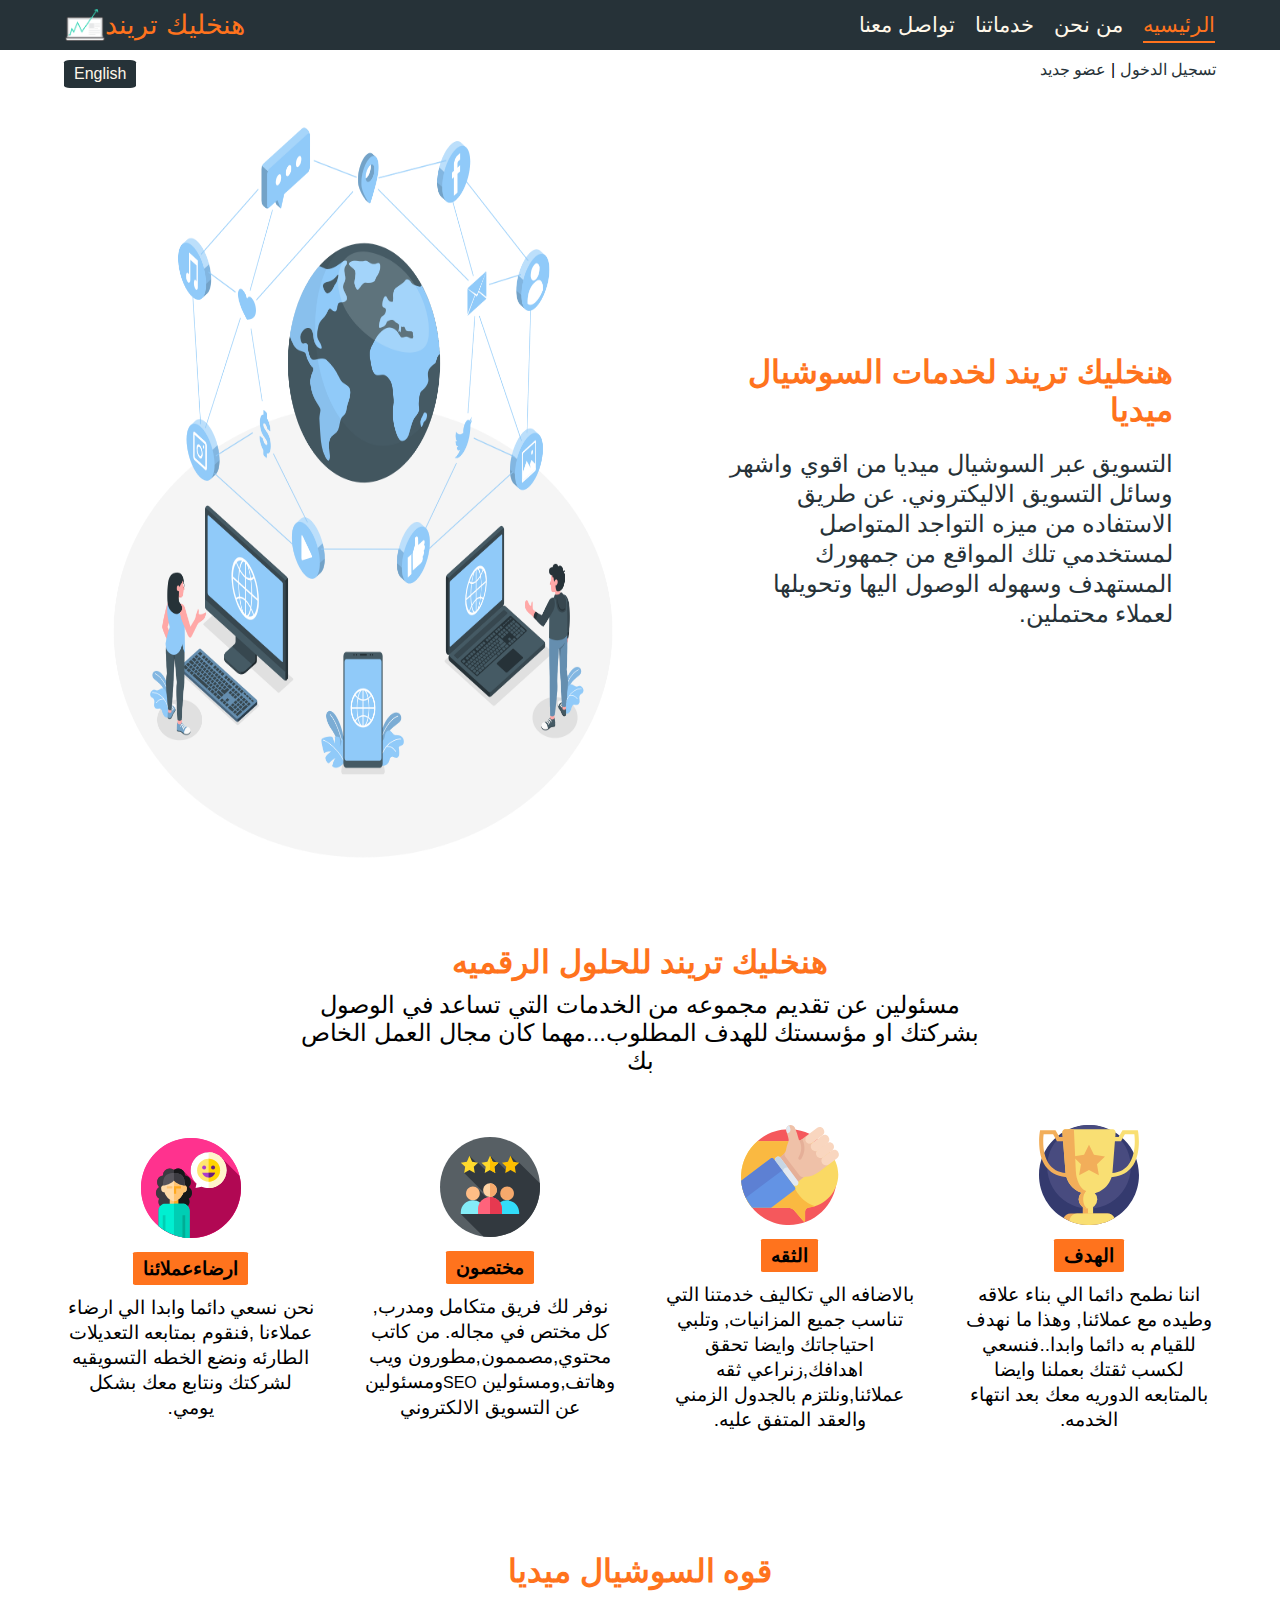
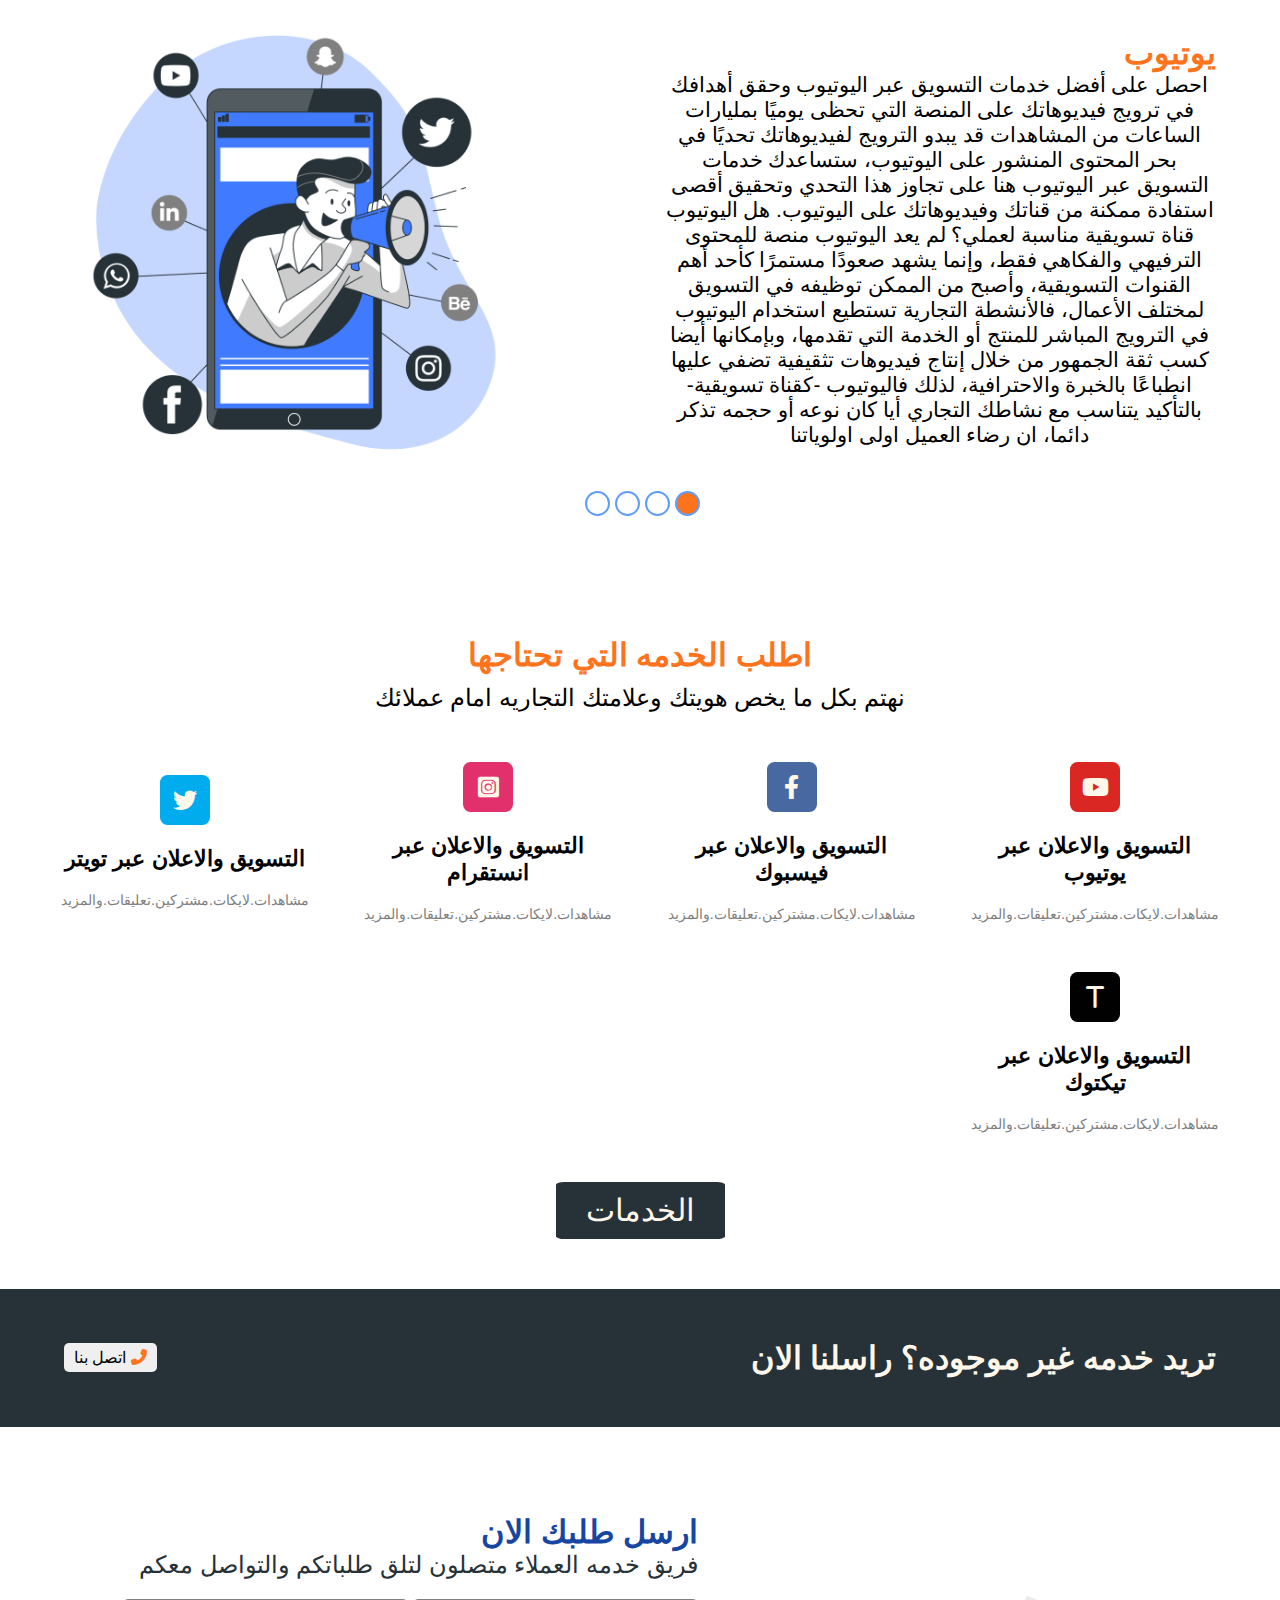
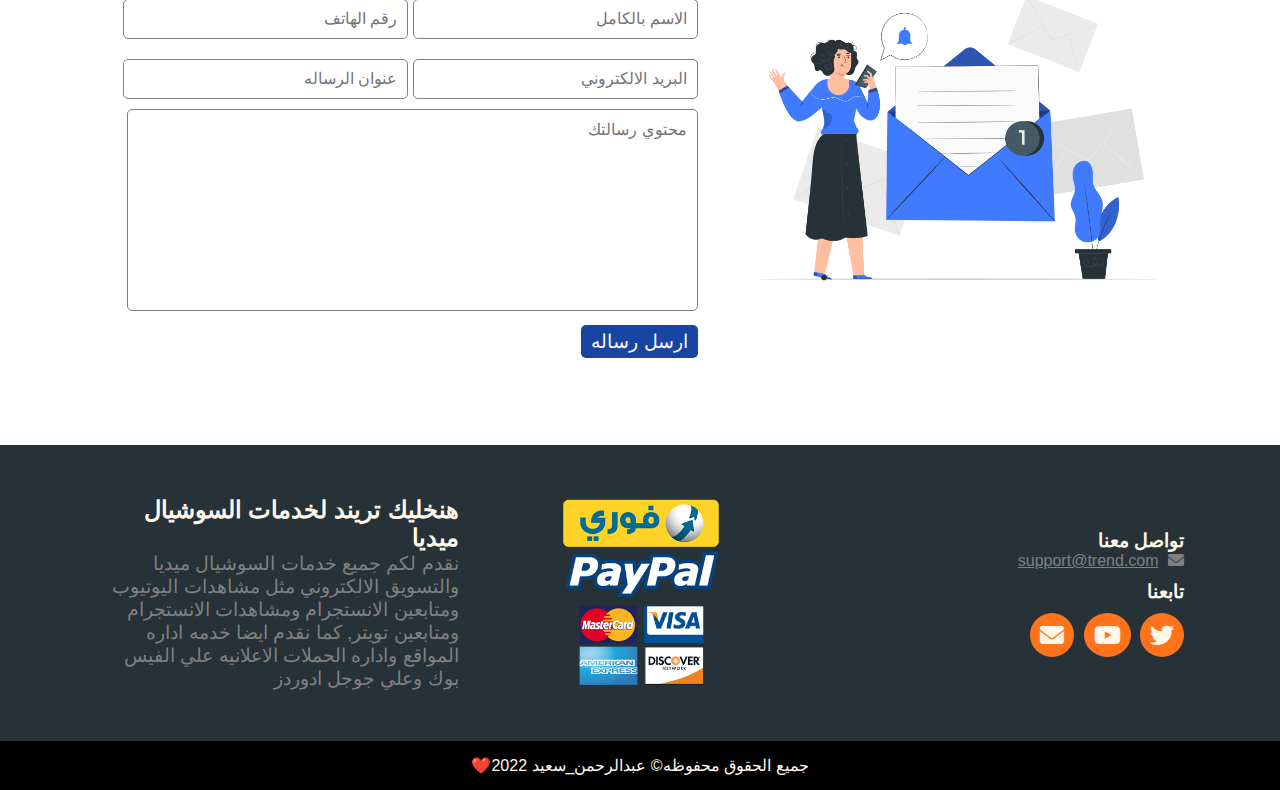
<file: index.html>
<!DOCTYPE html>
<html lang="ar">
<head>
    <meta charset="UTF-8">
    <meta http-equiv="X-UA-Compatible" content="IE=edge">
    <meta name="viewport" content="width=device-width, initial-scale=1.0">
    <meta name="description" content="Test">
    <!-- Title -->
    <title>هنخليك تريند</title>
    <!-- Fav-Icon -->
    <link rel="icon" href="img/fav icon.png">
    <!-- style sheet file -->
    <link rel="stylesheet" href="css/style.css">
    <!-- mediaqueries file-->
    <link rel="stylesheet" href="css/madia-queries.css">
    <!-- fontawesome library -->
    <link rel="stylesheet" href="css/all.min.css">
    <!-- wow-animation.css -->
    <!-- <link rel="stylesheet" href="css/animate.css"> -->
</head>
<body>
    <!-- Nav -->
    <nav>
        <div>
            <span>
                <a href="index.html">هنخليك تريند</a>
                
            <img src="img/logo2.png" alt="logo">
            </span>
        </div>
        <i class="fas fa-bars bars"></i>
        
            <ul class="ul">
                <span class="exit">X</span>
                <li><a href="index.html" class="active-one">الرئيسيه</a></li>
                <li><a href="about.html">من نحن</a></li>
                <li><a href="services.html">خدماتنا</a></li>
                <li><a href="contact.html">تواصل معنا</a></li>
            </ul>
    </nav>
    <!-- Head -->
    <div class="head container">
            <a href="index-en.html" class="lang">English</a>
            <div>
                <a href="login-register.html">تسجيل الدخول</a>
                <span>|</span>
                <a href="login-register.html">عضو جديد</a>
            </div>
    </div>
    <!-- Up To Top -->
    <span class="up">
        <i class="fas fa-angle-double-up"></i>
    </span>
    <!-- Landing -->
    <div class="landing" data-wow-duration="1.5s" data-wow-delay="0.3s">
        <div class="landing-text wow bounceInRight" data-wow-duration="1.5s" data-wow-delay="0.3s">
            <h1>هنخليك تريند لخدمات السوشيال ميديا </h1>
            <p>التسويق عبر السوشيال ميديا من اقوي واشهر وسائل التسويق الاليكتروني. عن طريق الاستفاده من ميزه التواجد المتواصل لمستخدمي تلك المواقع من جمهورك المستهدف وسهوله الوصول اليها وتحويلها لعملاء محتملين.</p>
        </div>
        <img src="img/landing.png" alt="" class="wow bounceInLeft"  data-wow-duration="2s" data-wow-delay="0.5s">
    </div>
    <!-- why us -->
    <div class="why-us container wow bounceInLeft" data-wow-duration="1.5s" data-wow-delay="0.3s">
        <div class="why-us-head">
            <h2>هنخليك تريند للحلول الرقميه</h2>
            <p>
                مسئولين عن تقديم مجموعه من الخدمات التي تساعد في الوصول بشركتك او مؤسستك للهدف المطلوب...مهما كان مجال العمل الخاص بك
            </p>
        </div>
        <div class="why-us-cards">
            <div class="card"  >
                <div class="icon-card">
                    <img src="img/mission.svg" alt="mission">
                </div>
                <div class="head-card">
                    <h3>الهدف</h3>
                </div>
                <div class="cont-card">
                    <p>اننا نطمح دائما الي بناء علاقه وطيده مع عملائنا, وهذا ما نهدف للقيام به دائما وابدا..فنسعي لكسب ثقتك بعملنا وايضا بالمتابعه الدوريه معك بعد انتهاء الخدمه.</p>
                </div>
            </div>
            <div class="card">
                <div class="icon-card">
                    <img src="img/reliable.svg" alt="reliable">
                </div>
                <div class="head-card">
                    <h3>الثقه</h3>
                </div>
                <div class="cont-card">
                    <p>
                        بالاضافه الي تكاليف خدمتنا التي تناسب جميع المزانيات, وتلبي احتياجاتك وايضا تحقق اهدافك,زنراعي ثقه عملائنا,ونلتزم بالجدول الزمني والعقد المتفق عليه.
                    </p>
                </div>
            </div>
            <div class="card">
                <div class="icon-card">
                    <img src="img/experts.svg" alt="experts">
                </div>
                <div class="head-card">
                    <h3>مختصون</h3>
                </div>
                <div class="cont-card">
                    <p>
                        نوفر لك فريق متكامل ومدرب, كل مختص في مجاله. من كاتب محتوي,مصممون,مطورون ويب وهاتف,ومسئولين <bdi>SEO</bdi>ومسئولين عن التسويق الالكتروني
                    </p>
                </div>
            </div>
            <div class="card">
                <div class="icon-card">
                    <img src="img/friend.svg" alt="friend">
                </div>
                <div class="head-card">
                    <h3>ارضاءعملائنا</h3>
                </div>
                <div class="cont-card">
                    <p>
                        نحن نسعي دائما وابدا الي ارضاء عملاءنا ,فنقوم بمتابعه التعديلات الطارئه ونضع الخطه التسويقيه لشركتك ونتابع معك بشكل يومي.
                    </p>
                </div>
            </div>
        </div>
    </div>
    <!-- pwor of media -->
    <div class="pwor-media container wow bounceInRight"  data-wow-duration="1.5s" data-wow-delay="0.3s">
        <div class="pwor-media-head">
            <h5>قوه السوشيال ميديا</h5>
        </div>
        <div class="pwor-box">
            <img src="img/pwor of socialmedia.png" alt="pwor-media">
        <div class="pwor">
            <div class="media">
                <div class="youtub">
                    <h5>يوتيوب</h5>
                    <p>
                        احصل على أفضل خدمات التسويق عبر اليوتيوب وحقق أهدافك في ترويج فيديوهاتك

على المنصة التي تحظى يوميًا بمليارات الساعات من المشاهدات قد يبدو الترويج لفيديوهاتك تحديًا في بحر المحتوى المنشور على اليوتيوب، ستساعدك خدمات التسويق عبر اليوتيوب هنا على تجاوز هذا التحدي وتحقيق أقصى استفادة ممكنة من قناتك وفيديوهاتك على اليوتيوب.


هل اليوتيوب قناة تسويقية مناسبة لعملي؟

لم يعد اليوتيوب منصة للمحتوى الترفيهي والفكاهي فقط، وإنما يشهد صعودًا مستمرًا كأحد أهم القنوات التسويقية، وأصبح من الممكن توظيفه في التسويق لمختلف الأعمال، فالأنشطة التجارية تستطيع استخدام اليوتيوب في الترويج المباشر للمنتج أو الخدمة التي تقدمها، وبإمكانها أيضا كسب ثقة الجمهور من خلال إنتاج فيديوهات تثقيفية تضفي عليها انطباعًا بالخبرة والاحترافية، لذلك فاليوتيوب -كقناة تسويقية- بالتأكيد يتناسب مع نشاطك التجاري أيا كان نوعه أو حجمه
تذكر دائما، ان رضاء العميل اولى اولوياتنا
                    </p>
                </div>
                <div class="facebook">
                    <h5>فيسبوك</h5>
                    <p>
                        خبراء التسويق عبر الفيس بوك جاهزون لتنمية أعمالك

وسط ما يقارب من 2.5 مليار مستخدم وآلاف الشركات، أنت بحاجة لما هو أكبر من مجرد إنشاء صفحة على الفيس بوك أو ترويج لمنشور كي تُسوّق لعملك، ستعثر هنا على آلاف الخدمات الاحترافية التي تحتاجها لتبرز في المنافسة داخل هذا العالم الأزرق وتضمن أعلى تفاعل من جمهورك المستهدف، وأفضل نتائج، وبتكلفة في المتناول.
ما أهمية التسويق عبر الفيس بوك؟

بالنسبة للكثيرين فإن الفيس بوك هو الإنترنت، يقضون فيه الكثير من الوقت ويتواصلون من خلاله مع أصدقائهم وعائلاتهم ويتناقشون حول المنتجات والخدمات أيضا، وهو ما يعني أن الأنشطة التجارية سواء كانت كبيرة أو صغيرة تحتل مكانة مهمة على هذه المنصة العملاقة.

تمكن أهمية التسويق عبر الفيس بوك في أنه يملأ صفحتك بالمحتوى الجذاب وتفاعلات عملائك ومراجعاتهم الإيجابية، مما يجعلك اختيارهم الأول عندما يكونون على استعداد لإجراء عملية شراء مقارنة بالمنافسين.

يساعدك الفيس بوك على الوصول إلى عملائك باستخدام التسويق بالمحتوى والإعلانات المستهدفة بدقة، ومن ناحية أخرى يتيح لعملائك الوصول لصفحتك التجارية ومراسلتك والتواصل معك ومعرفة كل ما هو جديد عنك .

و سأعرض مثال حي لهذا، من منا لم يتحمل جهد بدني شاق إلا من أجل الحصول على ميزة أو فائدة؟ ولكن من لديه الحق أن ينتقد شخص ما أراد أن يشعر بالسعادة التي لا تشوبها عواقب أليمة أو آخر .
                    </p>
                </div>
                <div class="twiter">
                    <h5>تويتر</h5>
                    <p>
                        ابن علاقات دائمة مع جمهورك باستخدام التسويق عبر تويتر

مع المنصة الاجتماعية الأكثر سهولة وسرعة في التواصل والتي يرتادها الملايين يوميا، ستجد آفاقًا تسويقية جديدة تنمى أعمالك وتزيد من شهرتك ومبيعاتك. هنا ستجد المئات من المسوقين المتمرسين على أهبة الاستعداد لتقديم خدمات التسويق عبر تويتر الاحترافية لإنجاز مهامك التسويقية في زمن قياسي، وبتكلفة في المتناول.
ما المقصود بالتسويق عبر تويتر؟
التسويق عبر تويتر هو استخدام تويتر لجذب انتباه الجمهور إليك من خلال نشر تغريدات تمزج بين المحتوى التثقيفي والترويجي، بحيث تساعدك على بناء علاقة طويلة المدى مع المستخدمين، وتوفير فرص أكثر سهولة وسرعة للتواصل مع الجمهور خاصة في الدول التي يلقى تويتر فيها رواجًا مقارنة بمنصات التواصل الاجتماعي الأخرى.
ما أهمية التسويق عبر تويتر لأصحاب الأعمال؟
فضلا عن كونه أداة للتواصل والتفاعل مع المتابعين وبناء الروابط معهم، فإن أهمية التسويق عبر تويتر بالنسبة لأصحاب الأعمال تكمن في التعرف على أنماط تفكير العملاء واهتماماتهم وتحسين السمعة والإعلان عن المنتجات الجديدة ونافذة لتقديم خدمة عملاء سريعة الاستجابة تحل مشكلاتهم.
بالإضافة إلى أن مشاركة المحتوى الرائع على تويتر ستزيد من فرص تدفق الزيارات إلى موقعك، وتحويل الزوار إلى عملاء محتملين ثم إلى عملاء حقيقيين:
            * ضمان الحصول على الخدمة او استرجاع اموالك
                    </p>
                </div>
                <div class="instgram">
                    <h5>انستقرام</h5>
                    <p>
                        اغتنم مزايا التسويق المرئي لمنتجاتك عبر انستقرام

أصبح انستقرام أداة لا يستهان بها في التسويق الإلكتروني، وبأدواته المتطورة في نشر القصص وترويج المنشورات التفاعلية مع المستخدمين مما يوفر مزايا رائعة لإثراء محتواك البصري وجذب المزيد من المهتمين بعلامتك التجارية. بمساعدة خدمات التسويق عبر الانستقرام ستضفي على حملتك التسويقية جاذبية بصرية وتحفز عملائك على التفاعل.

ما أهمية التسويق عبر الانستقرام لنشاطي التجاري؟

ينمو انستقرام باطراد ولم يعد من الممكن تجاهله كقناة تسويقية بعد الآن. لذا، سواء كان لديك علامة تجارية كبيرة أو شركة ناشئة فالانستقرام كمنصة تسويقية سيُظهر منتجاتك بشكل مرئي جذاب ويمنح حملتك الترويجية ثراءً بصريا.

أيضًا يتفاعل مستخدمو انستقرام مع المحتوى بالمشاركة واكتشاف صور المنتجات أكثر من مستخدمي المنصات الاجتماعية الأخرى، وبالتالي فإن منصة انستقرام تحقق لك اندماجًا أكثر مع عملائك وتُقوي من أواصر العلاقة معهم .
و سأعرض مثال حي لهذا، من منا لم يتحمل جهد بدني شاق إلا من أجل الحصول على ميزة أو فائدة؟ ولكن من لديه الحق أن ينتقد شخص ما أراد أن يشعر بالسعادة التي لا تشوبها عواقب أليمة أو آخر .
                    </p>
                </div>
            </div>
            
        </div>
        </div>
        <div class="btn-taps">
            <span data-taps=".youtub" class="one active-two"></span>
            <span data-taps=".facebook" class="two"></span> 
            <span data-taps=".twiter" class="three"></span>
            <span data-taps=".instgram" class="four"></span>
        </div>
    </div>
    <!-- Services -->
    <div class="services container wow bounceInLeft" data-wow-duration="1.5s" data-wow-delay="0.3s">
        <div class="services-head">
            <h5>اطلب الخدمه التي تحتاجها</h5>
            <p>نهتم بكل ما يخص هويتك وعلامتك التجاريه امام عملائك</p>
        </div>
        <div class="services-content">
            <div class="card-serv">
                <div class="icon-serv you">
                    <i class="fab fa-youtube"></i>
                </div>
                <h5>التسويق والاعلان عبر يوتيوب</h5>
                <p>مشاهدات.لايكات.مشتركين.تعليقات.والمزيد</p>
            </div>
            <div class="card-serv">
                <div class="icon-serv fac">
                    <i class="fab fa-facebook-f"></i>
                </div>
                <h5>التسويق والاعلان عبر فيسبوك</h5>
                <p>مشاهدات.لايكات.مشتركين.تعليقات.والمزيد</p>
            </div>
            <div class="card-serv">
                <div class="icon-serv ins">
                    <i class="fab fa-instagram-square"></i>
                </div>
                <h5>التسويق والاعلان عبر انستقرام</h5>
                <p>مشاهدات.لايكات.مشتركين.تعليقات.والمزيد</p>
            </div>
            <div class="card-serv">
                <div class="icon-serv twi">
                    <i class="fab fa-twitter"></i>
                </div>
                <h5>التسويق والاعلان عبر تويتر</h5>
                <p>مشاهدات.لايكات.مشتركين.تعليقات.والمزيد</p>
            </div>
            <div class="card-serv">
                <div class="icon-serv tik">
                    <i class="fa-solid fa-t"></i>
                </div>
                <h5>التسويق والاعلان عبر تيكتوك</h5>
                <p>مشاهدات.لايكات.مشتركين.تعليقات.والمزيد</p>
            </div>
        </div>
        <div class="srvices-button">
            <button class="serv-btn"><a href="services.html">الخدمات</a></button>
        </div>
    </div>
    <!-- features Section -->
    <div class="features-section wow bounceInRight" data-wow-duration="1.5s" data-wow-delay="0.3s">
        <div class="features-content container">
            <h5>تريد خدمه غير موجوده؟ راسلنا الان</h5>
            <button>
                <i class="fas fa-phone-alt"></i> اتصل بنا
            </button>
        </div>
    </div>
    <!-- Contact -->
    <div id="contact" class="contact container wow bounceInLeft" data-wow-duration="1.5s" data-wow-delay="0.3s">
        <div>
            <h5>ارسل طلبك الان</h5>
            <p>
                فريق خدمه العملاء متصلون لتلق طلباتكم والتواصل معكم
            </p>
            <form action="" method="">
            <input type="text" placeholder="الاسم بالكامل">
            <input type="number" placeholder="رقم الهاتف">
            <input type="email" placeholder="البريد الالكتروني">
            <input type="text" placeholder="عنوان الرساله">
            <textarea name="" id="" cols="30" rows="10" placeholder="محتوي رسالتك"></textarea>
            <input type="submit" value="ارسل رساله">
            </form>
        </div>
        <img src="img/contact.png" alt="contact-img">
    </div>
    <!-- Footer -->
    <footer>
        <div class="text-footer">
            <h5>هنخليك تريند لخدمات السوشيال ميديا</h5>
            <p>
                نقدم لكم جميع خدمات السوشيال ميديا والتسويق الالكتروني مثل مشاهدات اليوتيوب ومتابعين الانستجرام ومشاهدات الانستجرام ومتابعين تويتر, كما نقدم ايضا خدمه اداره المواقع واداره الحملات الاعلانيه علي الفيس بوك وعلي جوجل ادوردز
            </p>
        </div>
        <img src="img/img-footer.png" alt="img-footer">
        <div class="contact-text">
            <h5>تواصل معنا </h5>
            <i class="fas fa-envelope"></i>
            <p>support@trend.com</p>
            <h6>تابعنا</h6>
            <div class="footer-icon">
                <i class="fab fa-twitter"></i>
                <i class="fab fa-youtube"></i>
                <i class="fas fa-envelope"></i>
            </div>
        </div>
    </footer>
    <!-- End Footer -->
    <div class="end-footer">
        <p>جميع الحقوق محفوظه&copy; عبدالرحمن_سعيد 2022❤️</p>
    </div>
    <!-- script js file -->
    <script src="js/main.js"></script>
    <!-- wow.js -->
    <!-- <script src="js/wow.min.js"></script>
    <script>
        new WOW().init();
        </script> -->
</body>
</html>
</file>
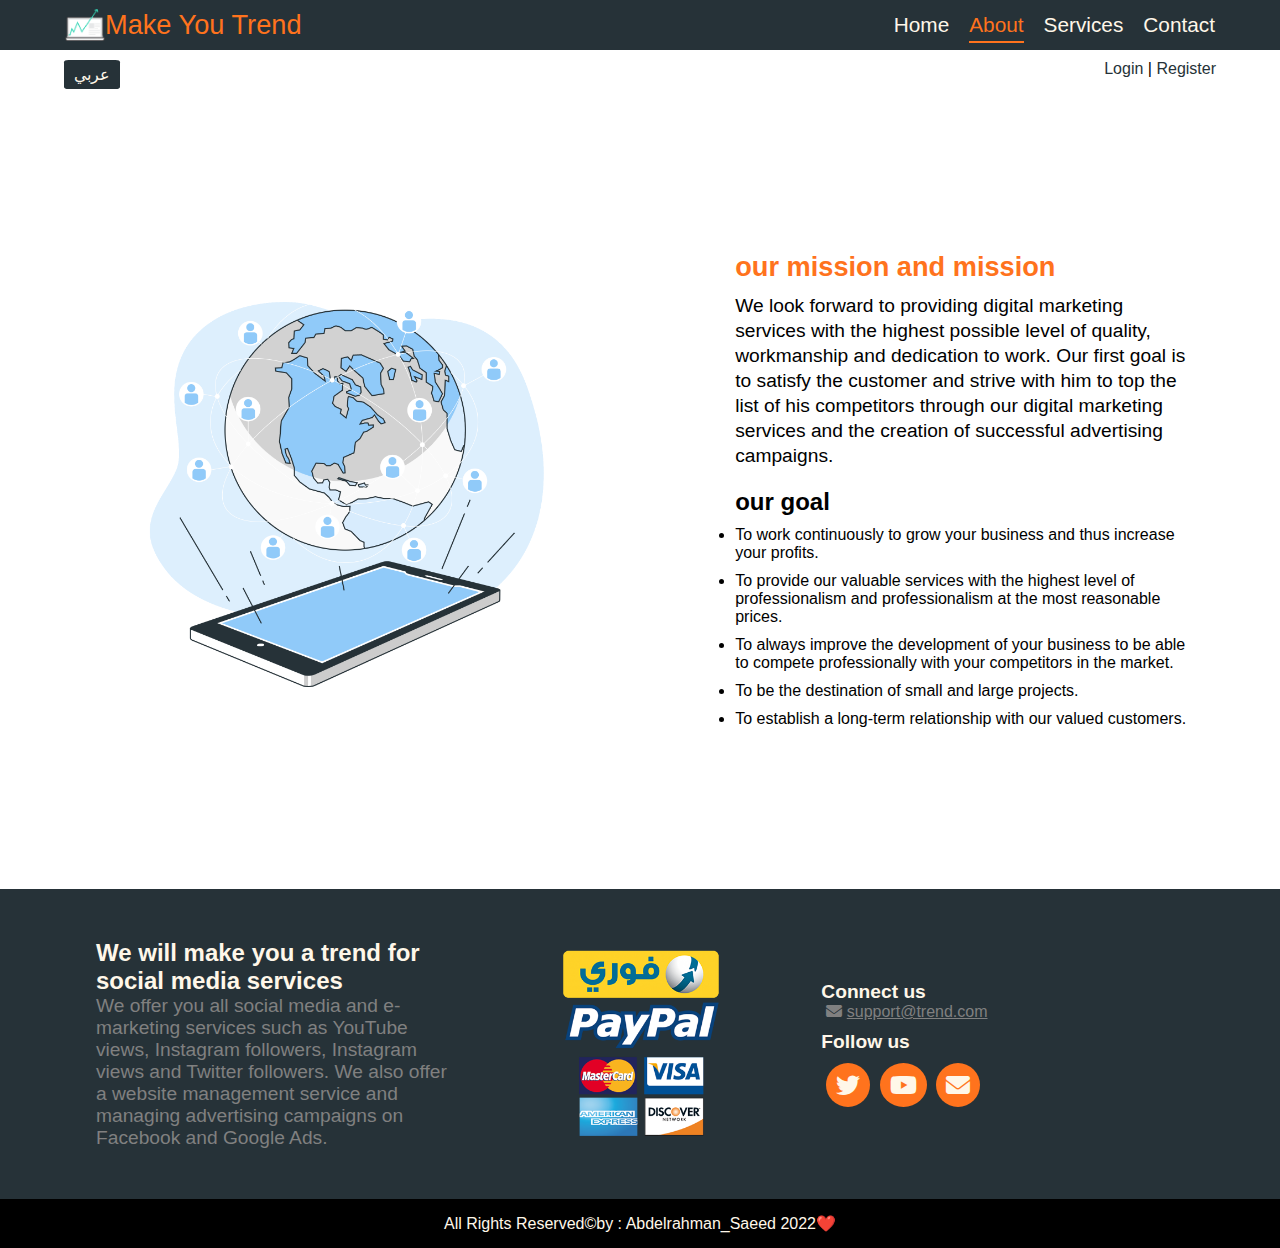
<file: about-en.html>
<!DOCTYPE html>
<html lang="en">
    <head>
        <meta charset="UTF-8">
        <meta http-equiv="X-UA-Compatible" content="IE=edge">
        <meta name="viewport" content="width=device-width, initial-scale=1.0">
        <meta name="description" content="Test">
        <!-- Title -->
        <title>About</title>
        <!-- about style -->
        <link rel="stylesheet" href="css/about.css">
        <!-- Fav-Icon -->
        <link rel="icon" href="img/fav icon.png">
        <!-- style sheet file -->
        <link rel="stylesheet" href="css/style.css">
        <!-- mediaqueries file-->
        <link rel="stylesheet" href="css/madia-queries.css">
        <!-- fontawesome library -->
        <link rel="stylesheet" href="css/all.min.css">
        <style>
            *{
                direction: ltr;
            }
            body{
                overflow-x: hidden;
            }
            
        @media (max-width: 767px){
            *{
                font-size: 12px;
            }
            body{
                overflow-x: hidden;
            }
            nav ul{
                direction: rtl;
            }
            .about .about-text{
                margin-left: 20px;
}
        }
        </style>
    </head>
<body>
    <!-- Nav -->
    <nav>
        <div>
            <span>
            <img src="img/logo2.png" alt="logo">
            <a href="index-en.html">Make You Trend</a>
            </span>
        </div>
        <i class="fas fa-bars bars"></i>
        
            <ul class="ul">
                <span class="exit">X</span>
                <li><a href="index-en.html">Home</a></li>
                <li><a href="about-en.html" class="active-one">About</a></li>
                <li><a href="services-en.html">Services</a></li>
                <li><a href="contact-en.html">Contact</a></li>
            </ul>
    </nav>
    <!-- Head -->
    <div class="head container">
            <a href="about.html" class="lang">عربي</a>
            <div>
                <a href="login-register-en.html">Login</a>
                <span> | </span>
                <a href="login-register-en.html">Register</a>
            </div>
    </div>
    <!-- about -->
    <div class="about container">
        <img src="img/about.png" alt="">
        <div class="about-text">
            <h3>our mission and mission</h3>
            <p>We look forward to providing digital marketing services with the highest possible level of quality, workmanship and dedication to work. Our first goal is to satisfy the customer and strive with him to top the list of his competitors through our digital marketing services and the creation of successful advertising campaigns.</p>
            <h5>our goal</h5>
            <ul>
                <li>To work continuously to grow your business and thus increase your profits.</li>
                <li>To provide our valuable services with the highest level of professionalism and professionalism at the most reasonable prices.</li>
                <li>To always improve the development of your business to be able to compete professionally with your competitors in the market.</li>
                <li>To be the destination of small and large projects.</li>
                <li>To establish a long-term relationship with our valued customers.</li>
            </ul>
        </div>
    </div>
    <!-- Footer -->
    <footer>
        <div class="text-footer">
            <h5>We will make you a trend for social media services</h5>
            <p>We offer you all social media and e-marketing services such as YouTube views, Instagram followers, Instagram views and Twitter followers. We also offer a website management service and managing advertising campaigns on Facebook and Google Ads.</p>
        </div>
        <img src="img/img-footer.png" alt="img-footer">
        <div class="contact-text">
            <h5>Connect us</h5>
            <i class="fas fa-envelope"></i>
            <p>support@trend.com</p>
            <h6>Follow us</h6>
            <div class="footer-icon">
                <i class="fab fa-twitter"></i>
                <i class="fab fa-youtube"></i>
                <i class="fas fa-envelope"></i>
            </div>
        </div>
    </footer>
    <!-- End Footer -->
    <div class="end-footer">
        <p>All Rights Reserved&copy;by : Abdelrahman_Saeed 2022❤️</p>
    </div>
    <!-- script js file -->
    <script src="js/main.js"></script>
</body>
</html>
</file>
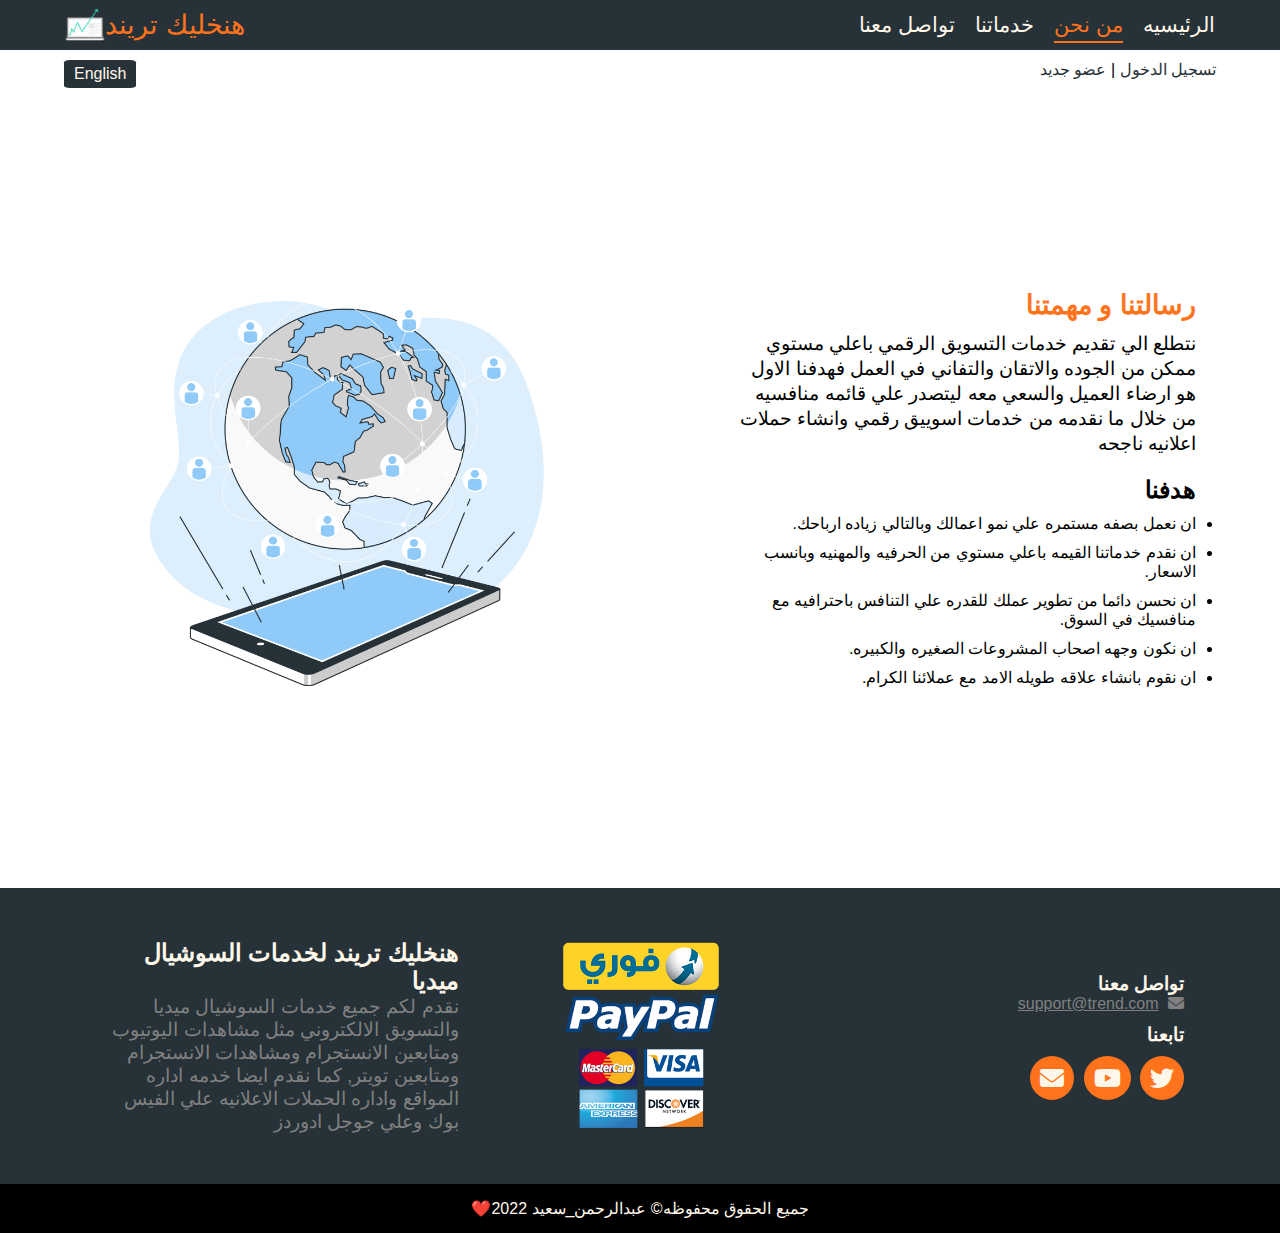
<file: about.html>
<!DOCTYPE html>
<html lang="ar">
<head>
    <meta charset="UTF-8">
    <meta http-equiv="X-UA-Compatible" content="IE=edge">
    <meta name="viewport" content="width=device-width, initial-scale=1.0">
    <meta name="description" content="Test">
    <title>من نحن</title>
    <!-- about style -->
    <link rel="stylesheet" href="css/about.css">
    <!-- Fav-Icon -->
    <link rel="icon" href="img/fav icon.png">
    <!-- main style sheet file -->
    <link rel="stylesheet" href="css/style.css">
    <!-- main mediaqueries file-->
    <link rel="stylesheet" href="css/madia-queries.css">
    <!-- fontawesome library -->
    <link rel="stylesheet" href="css/all.min.css">
</head>
<body>
    <!-- Nav -->
    <nav>
        <div>
            <span>
                <a href="index.html">هنخليك تريند</a>
                
            <img src="img/logo2.png" alt="logo">
            </span>
        </div>
        <i class="fas fa-bars bars"></i>
        
            <ul class="ul">
                <span class="exit">X</span>
                <li><a href="index.html">الرئيسيه</a></li>
                <li><a href="about.html" class="active-one">من نحن</a></li>
                <li><a href="services.html">خدماتنا</a></li>
                <li><a href="contact.html">تواصل معنا</a></li>
            </ul>
    </nav>
    <!-- Head -->
    <div class="head container">
            <a href="about-en.html" class="lang">English</a>
        <div>
            <a href="login-register.html">تسجيل الدخول</a>
            <span>|</span>
            <a href="login-register.html">عضو جديد</a>
        </div>
    </div>
    <!-- about -->
    <div class="about container">
        <img src="img/about.png" alt="">
        <div class="about-text">
            <h3>رسالتنا و مهمتنا</h3>
            <p>نتطلع الي تقديم خدمات التسويق الرقمي باعلي مستوي ممكن من الجوده والاتقان والتفاني في العمل فهدفنا الاول هو ارضاء العميل والسعي معه ليتصدر علي قائمه منافسيه من خلال ما نقدمه من خدمات اسوييق رقمي وانشاء حملات اعلانيه ناجحه </p>
            <h5>هدفنا</h5>
            <ul>
                <li>ان نعمل بصفه مستمره علي نمو اعمالك وبالتالي زياده ارباحك.</li>
                <li>ان نقدم خدماتنا القيمه باعلي مستوي من الحرفيه والمهنيه وبانسب الاسعار.</li>
                <li>ان نحسن دائما من تطوير عملك للقدره علي التنافس باحترافيه مع منافسيك في السوق.</li>
                <li>ان نكون وجهه اصحاب المشروعات الصغيره والكبيره.</li>
                <li>ان نقوم بانشاء علاقه طويله الامد مع عملائنا الكرام.</li>
            </ul>
        </div>
    </div>
<!-- Footer -->
<footer>
    <div class="text-footer">
        <h5>هنخليك تريند لخدمات السوشيال ميديا</h5>
        <p>
            نقدم لكم جميع خدمات السوشيال ميديا والتسويق الالكتروني مثل مشاهدات اليوتيوب ومتابعين الانستجرام ومشاهدات الانستجرام ومتابعين تويتر, كما نقدم ايضا خدمه اداره المواقع واداره الحملات الاعلانيه علي الفيس بوك وعلي جوجل ادوردز
        </p>
    </div>
    <img src="img/img-footer.png" alt="img-footer">
    <div class="contact-text">
        <h5>تواصل معنا </h5>
        <i class="fas fa-envelope"></i>
        <p>support@trend.com</p>
        <h6>تابعنا</h6>
        <div class="footer-icon">
            <i class="fab fa-twitter"></i>
            <i class="fab fa-youtube"></i>
            <i class="fas fa-envelope"></i>
        </div>
    </div>
</footer>
<!-- End Footer -->
<div class="end-footer">
    <p>جميع الحقوق محفوظه&copy; عبدالرحمن_سعيد 2022❤️</p>
</div>
    <!-- script js file -->
    <script src="js/main.js"></script>
</body>
</html>
</file>
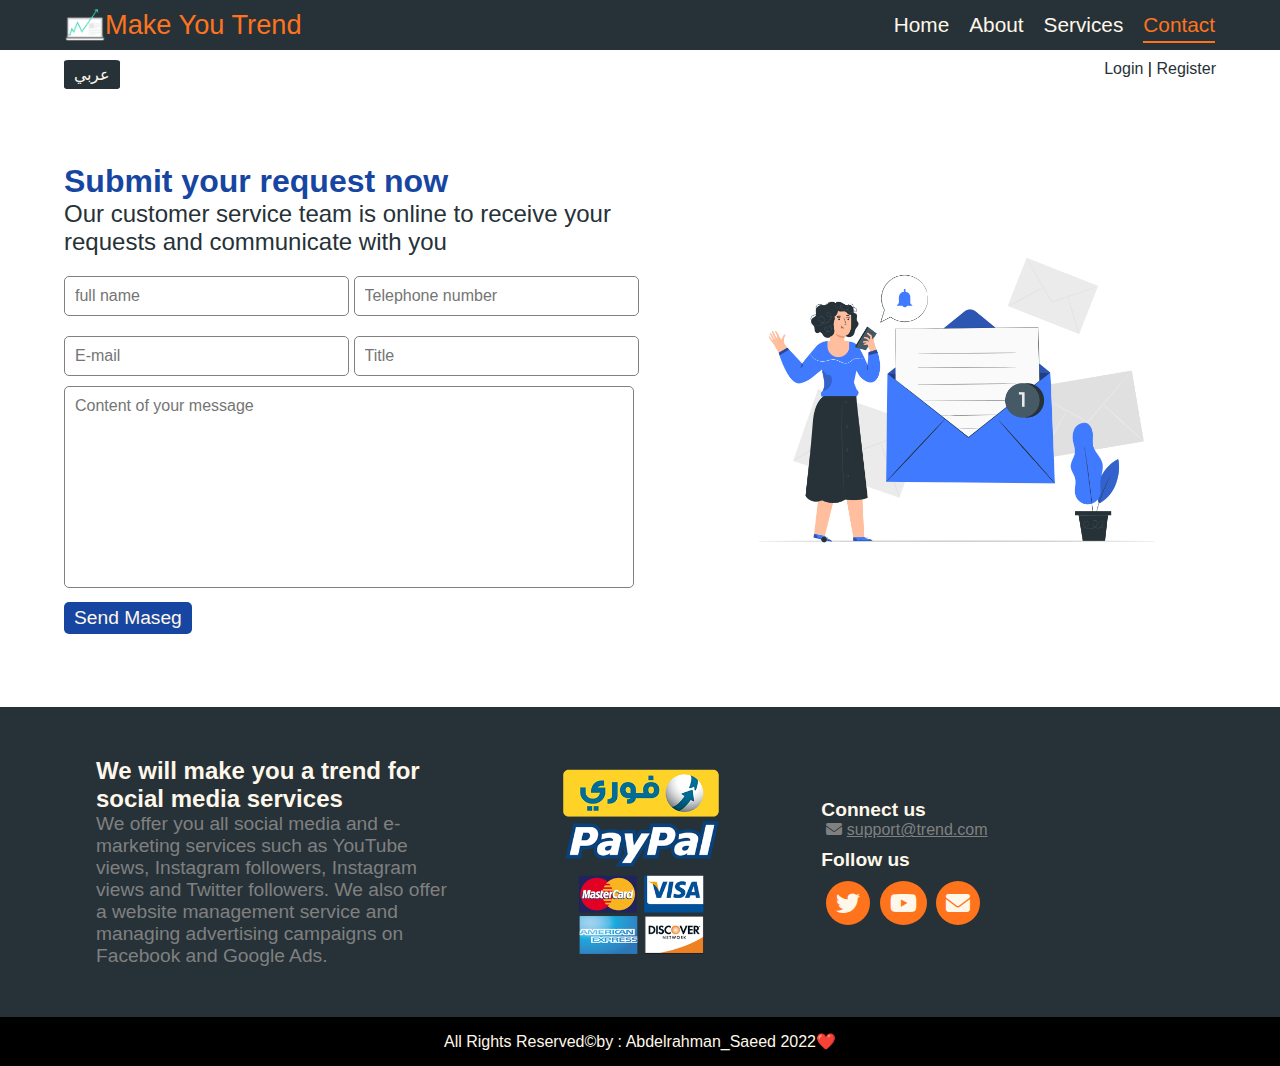
<file: contact-en.html>
<!DOCTYPE html>
<html lang="en">
    <head>
        <meta charset="UTF-8">
        <meta http-equiv="X-UA-Compatible" content="IE=edge">
        <meta name="viewport" content="width=device-width, initial-scale=1.0">
        <meta name="description" content="Test">
        <!-- Title -->
        <title>Contact-Us</title>
        <!-- contact style -->
        <link rel="stylesheet" href="css/contact.css">
        <!-- Fav-Icon -->
        <link rel="icon" href="img/fav icon.png">
        <!-- style sheet file -->
        <link rel="stylesheet" href="css/style.css">
        <!-- mediaqueries file-->
        <link rel="stylesheet" href="css/madia-queries.css">
        <!-- fontawesome library -->
        <link rel="stylesheet" href="css/all.min.css">
        <style>
            *{
                direction: ltr;
            }
            body{
                overflow-x: hidden;
            }
            
        @media (max-width: 767px){
            *{
                font-size: 12px;
            }
            body{
                overflow-x: hidden;
            }
            nav ul{
                direction: rtl;
            }
            .about .about-text{
                margin-left: 20px;
}
        }
        </style>
    </head>
<body>
    <!-- Nav -->
    <nav>
        <div>
            <span>
            <img src="img/logo2.png" alt="logo">
            <a href="index-en.html">Make You Trend</a>
            </span>
        </div>
        <i class="fas fa-bars bars"></i>
        
            <ul class="ul">
                <span class="exit">X</span>
                <li><a href="index-en.html">Home</a></li>
                <li><a href="about-en.html">About</a></li>
                <li><a href="services-en.html">Services</a></li>
                <li><a href="contact-en.html" class="active-one">Contact</a></li>
            </ul>
    </nav>
    <!-- Head -->
    <div class="head container">
            <a href="contact.html" class="lang">عربي</a>
            <div>
                <a href="login-register-en.html">Login</a>
                <span> | </span>
                <a href="login-register-en.html">Register</a>
            </div>
    </div>
    <!-- contact -->
    <div id="contact" class="contact container">
        <div>
            <h5>Submit your request now</h5>
            <p>Our customer service team is online to receive your requests and communicate with you</p>
            <form action="" method="">
            <input type="text" placeholder="full name">
            <input type="number" placeholder="Telephone number">
            <input type="email" placeholder="E-mail">
            <input type="text" placeholder="Title">
            <textarea name="" id="" cols="30" rows="10" placeholder="Content of your message"></textarea>
            <input type="submit" value="Send Maseg">
            </form>
        </div>
        <img src="img/contact.png" alt="contact-img">
    </div>
    <!-- Footer -->
    <footer>
        <div class="text-footer">
            <h5>We will make you a trend for social media services</h5>
            <p>We offer you all social media and e-marketing services such as YouTube views, Instagram followers, Instagram views and Twitter followers. We also offer a website management service and managing advertising campaigns on Facebook and Google Ads.</p>
        </div>
        <img src="img/img-footer.png" alt="img-footer">
        <div class="contact-text">
            <h5>Connect us</h5>
            <i class="fas fa-envelope"></i>
            <p>support@trend.com</p>
            <h6>Follow us</h6>
            <div class="footer-icon">
                <i class="fab fa-twitter"></i>
                <i class="fab fa-youtube"></i>
                <i class="fas fa-envelope"></i>
            </div>
        </div>
    </footer>
    <!-- End Footer -->
    <div class="end-footer">
        <p>All Rights Reserved&copy;by : Abdelrahman_Saeed 2022❤️</p>
    </div>
    <!-- script js file -->
    <script src="js/main.js"></script>
</body>
</html>
</file>
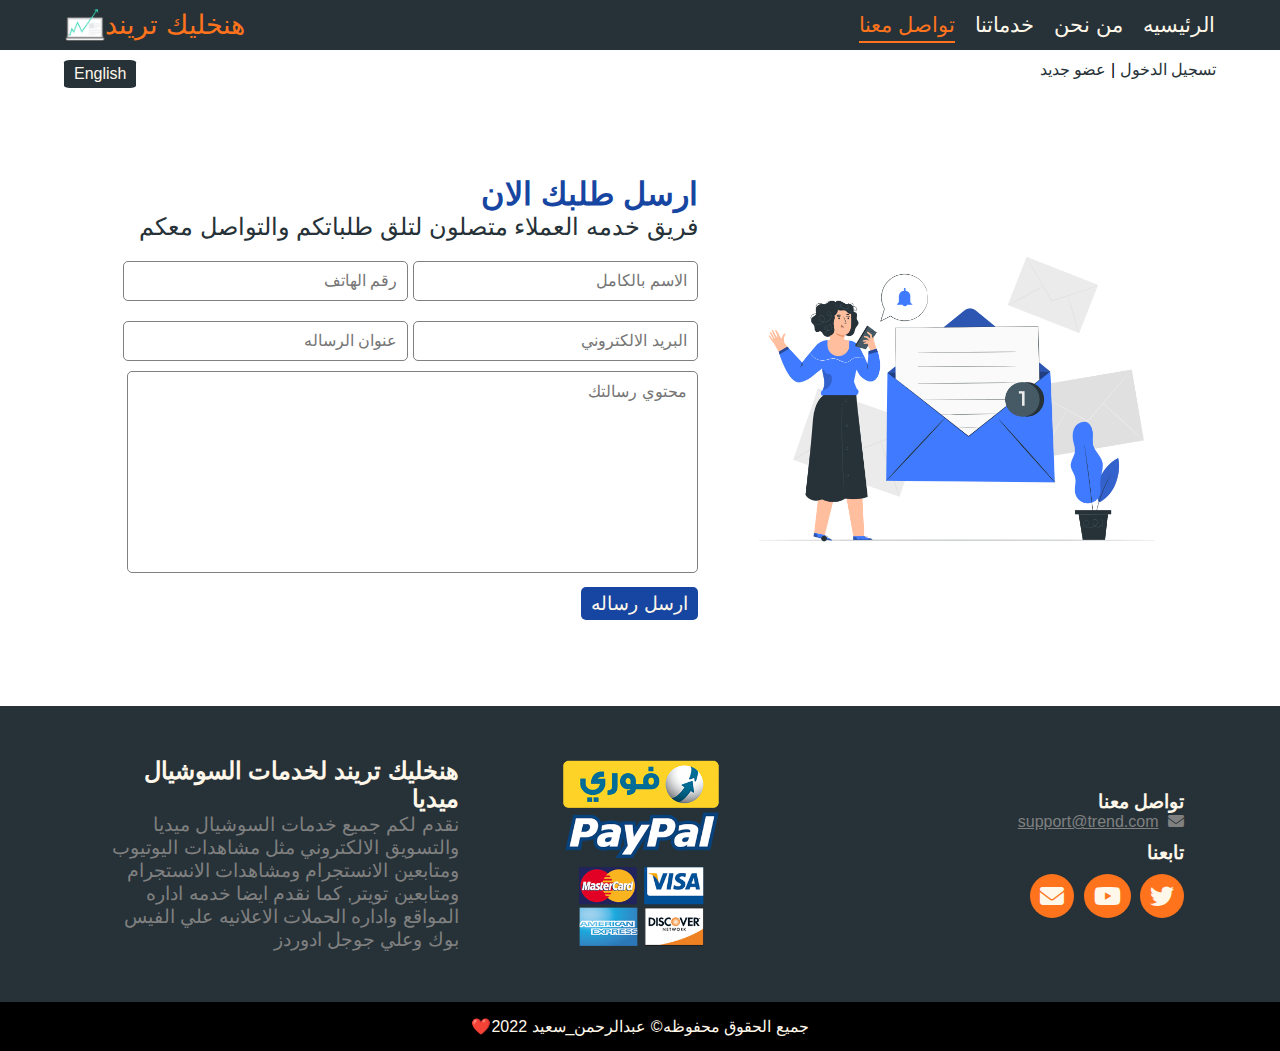
<file: contact.html>
<!DOCTYPE html>
<html lang="ar">
<head>
    <meta charset="UTF-8">
    <meta http-equiv="X-UA-Compatible" content="IE=edge">
    <meta name="viewport" content="width=device-width, initial-scale=1.0">
    <meta name="description" content="Test">
    <title>تواصل معنا</title>
    <!-- contact style -->
    <link rel="stylesheet" href="css/contact.css">
    <!-- Fav-Icon -->
    <link rel="icon" href="img/fav icon.png">
    <!-- main style sheet file -->
    <link rel="stylesheet" href="css/style.css">
    <!-- main mediaqueries file-->
    <link rel="stylesheet" href="css/madia-queries.css">
    <!-- fontawesome library -->
    <link rel="stylesheet" href="css/all.min.css">
</head>
<body>
    <!-- Nav -->
    <nav>
        <div>
            <span>
                <a href="index.html">هنخليك تريند</a>
                
            <img src="img/logo2.png" alt="logo">
            </span>
        </div>
        <i class="fas fa-bars bars"></i>
        
            <ul class="ul">
                <span class="exit">X</span>
                <li><a href="index.html">الرئيسيه</a></li>
                <li><a href="about.html">من نحن</a></li>
                <li><a href="services.html">خدماتنا</a></li>
                <li><a href="contact.html" class="active-one">تواصل معنا</a></li>
            </ul>
    </nav>
    <!-- Head -->
    <div class="head container">
            <a href="contact-en.html" class="lang">English</a>
        <div>
            <a href="login-register.html">تسجيل الدخول</a>
            <span>|</span>
            <a href="login-register.html">عضو جديد</a>
        </div>
    </div>
    <!-- contact -->
    <div id="contact" class="contact container">
        <div>
            <h5>ارسل طلبك الان</h5>
            <p>
                فريق خدمه العملاء متصلون لتلق طلباتكم والتواصل معكم
            </p>
            <form action="" method="">
            <input type="text" placeholder="الاسم بالكامل">
            <input type="number" placeholder="رقم الهاتف">
            <input type="email" placeholder="البريد الالكتروني">
            <input type="text" placeholder="عنوان الرساله">
            <textarea name="" id="" cols="30" rows="10" placeholder="محتوي رسالتك"></textarea>
            <input type="submit" value="ارسل رساله">
            </form>
        </div>
        <img src="img/contact.png" alt="contact-img">
    </div>
<!-- Footer -->
<footer>
    <div class="text-footer">
        <h5>هنخليك تريند لخدمات السوشيال ميديا</h5>
        <p>
            نقدم لكم جميع خدمات السوشيال ميديا والتسويق الالكتروني مثل مشاهدات اليوتيوب ومتابعين الانستجرام ومشاهدات الانستجرام ومتابعين تويتر, كما نقدم ايضا خدمه اداره المواقع واداره الحملات الاعلانيه علي الفيس بوك وعلي جوجل ادوردز
        </p>
    </div>
    <img src="img/img-footer.png" alt="img-footer">
    <div class="contact-text">
        <h5>تواصل معنا </h5>
        <i class="fas fa-envelope"></i>
        <p>support@trend.com</p>
        <h6>تابعنا</h6>
        <div class="footer-icon">
            <i class="fab fa-twitter"></i>
            <i class="fab fa-youtube"></i>
            <i class="fas fa-envelope"></i>
        </div>
    </div>
</footer>
<!-- End Footer -->
<div class="end-footer">
    <p>جميع الحقوق محفوظه&copy; عبدالرحمن_سعيد 2022❤️</p>
</div>
    <!-- script js file -->
    <script src="js/main.js"></script>
</body>
</html>
</file>
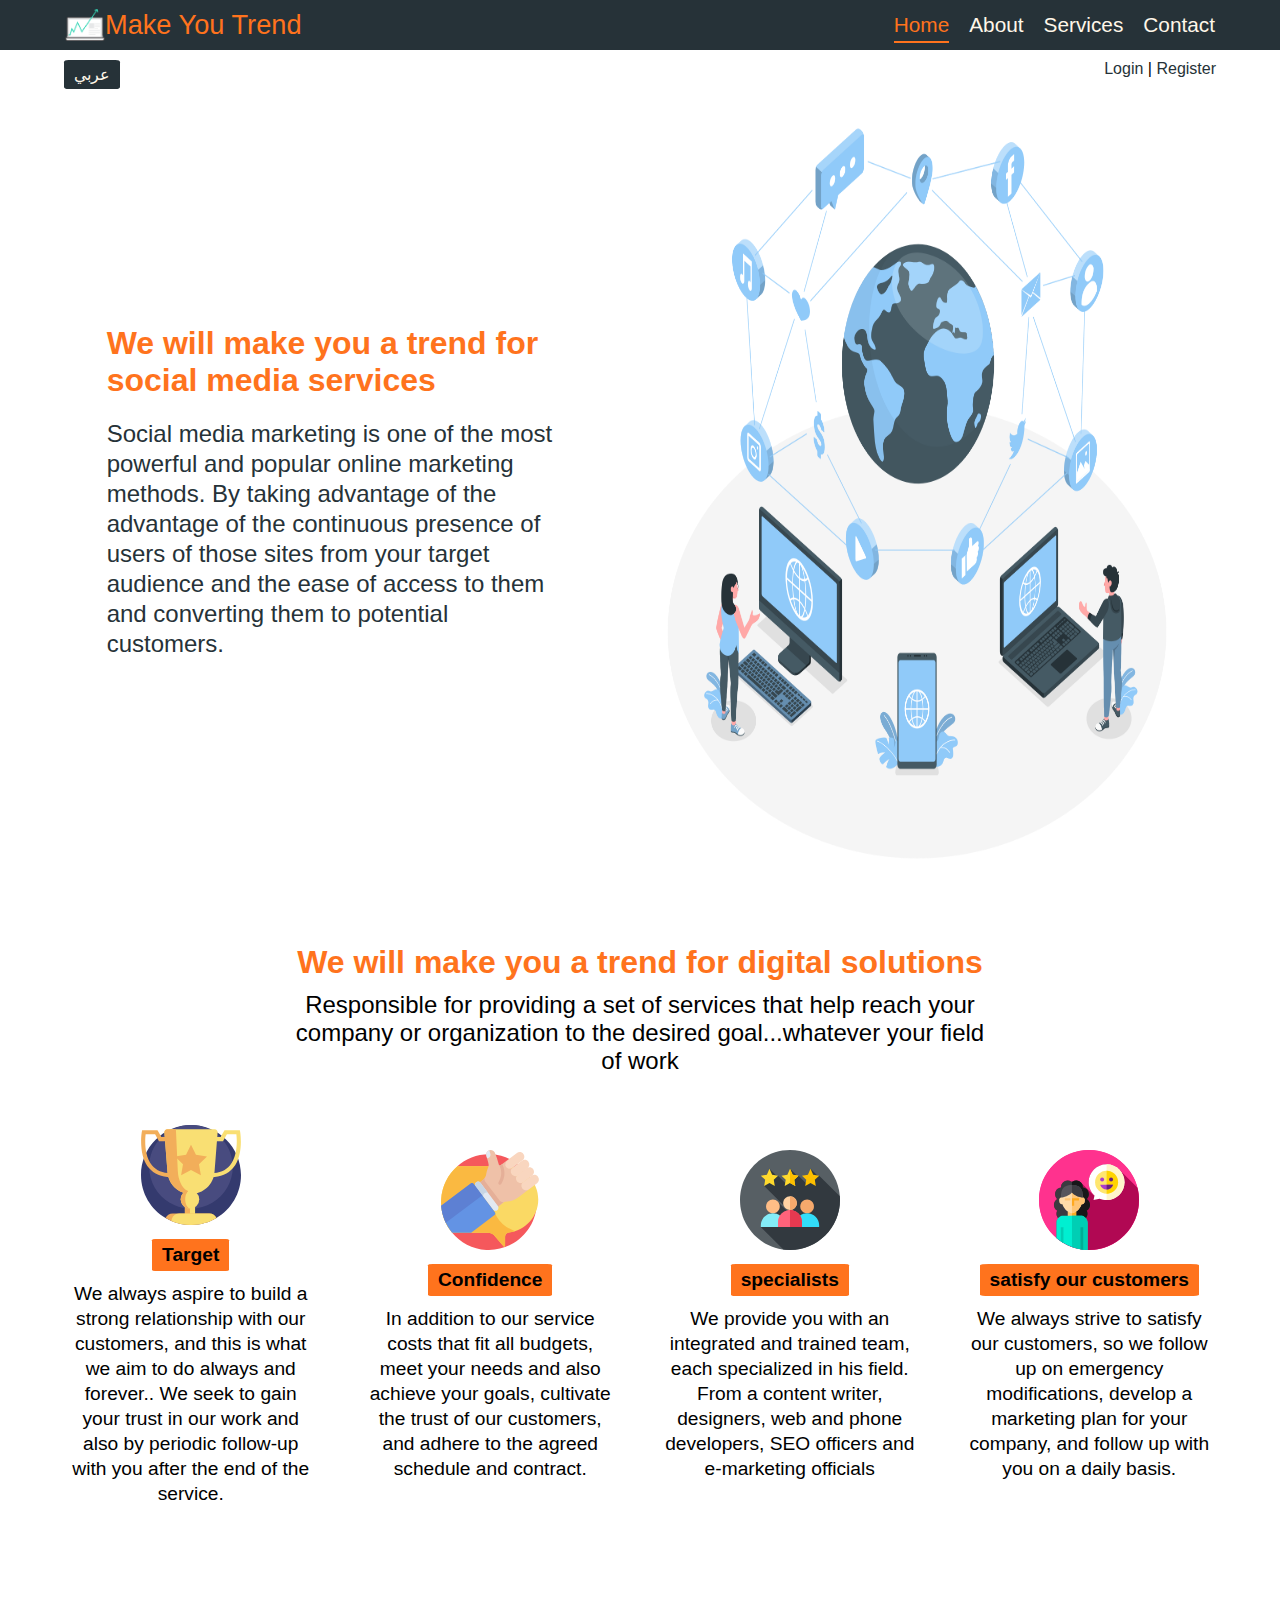
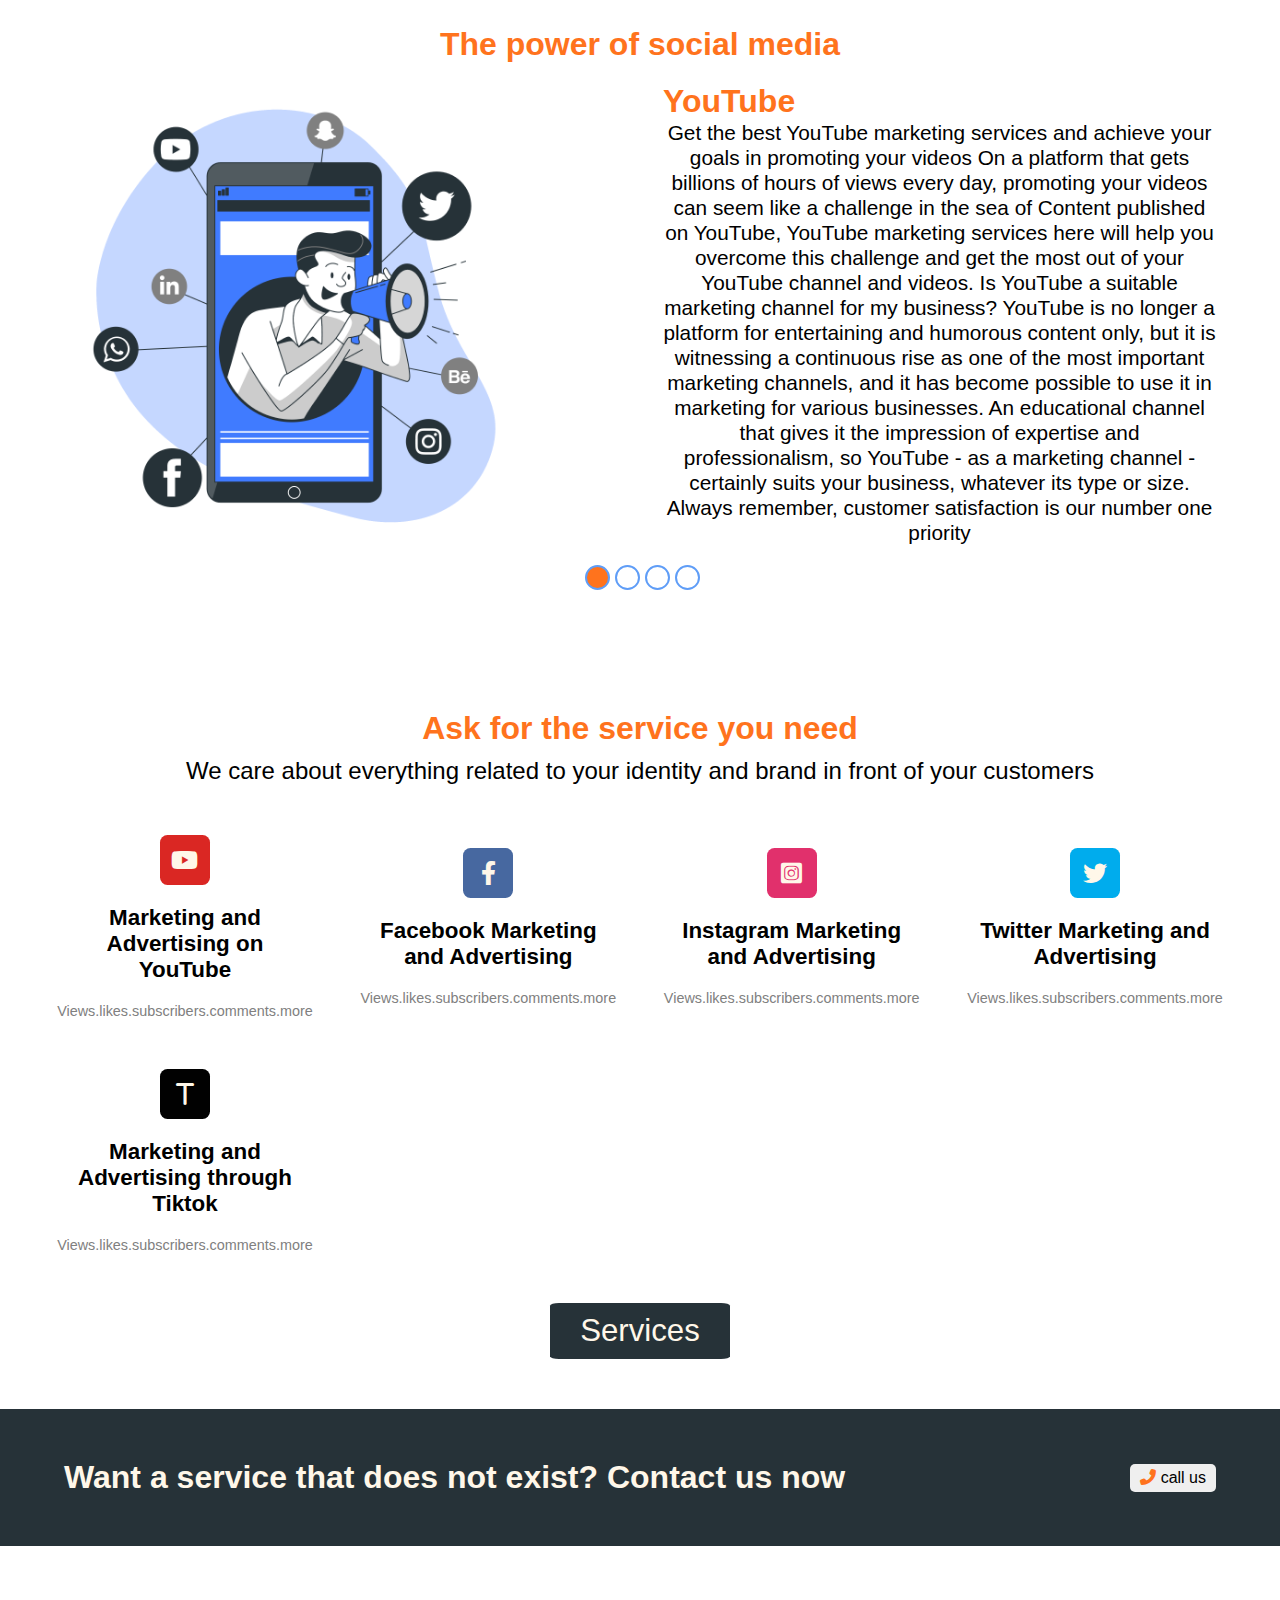
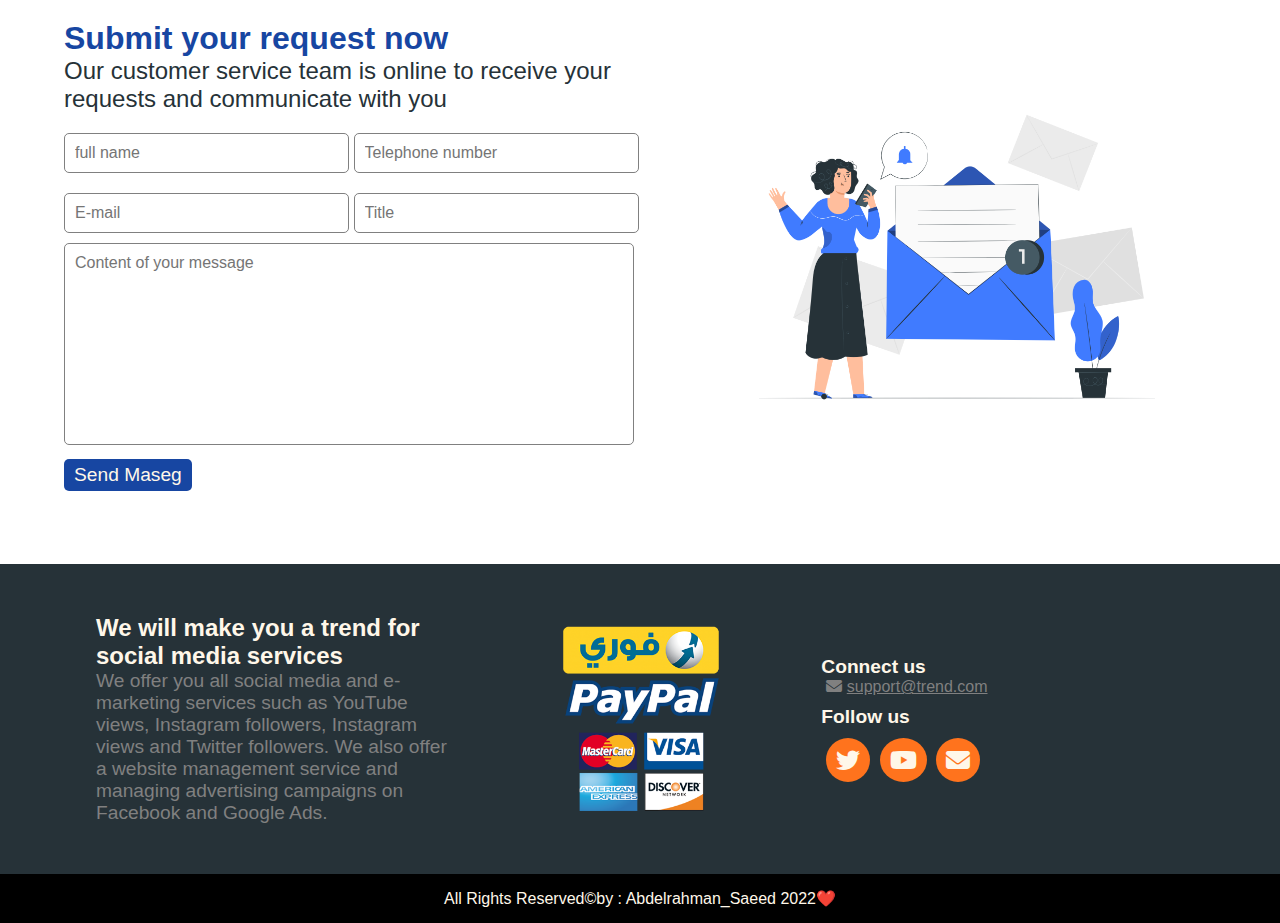
<file: index-en.html>
<!DOCTYPE html>
<html lang="en">
<head>
    <meta charset="UTF-8">
    <meta http-equiv="X-UA-Compatible" content="IE=edge">
    <meta name="viewport" content="width=device-width, initial-scale=1.0">
    <meta name="description" content="Test">
    <!-- Title -->
    <title>Make You Trend</title>
    <!-- Fav-Icon -->
    <link rel="icon" href="img/fav icon.png">
    <!-- style sheet file -->
    <link rel="stylesheet" href="css/style.css">
    <!-- mediaqueries file-->
    <link rel="stylesheet" href="css/madia-queries.css">
    <!-- fontawesome library -->
    <link rel="stylesheet" href="css/all.min.css">
    <style>
        *{
            direction: ltr;
            /* font-size: 12px; */
        }
        
    @media (max-width: 767px){
        *{
            font-size: 12px;
        }
        body{
            overflow-x: hidden;
        }
    }
    </style>
</head>
<body>
    <!-- Nav -->
    <nav>
        <div>
            <span>
            <img src="img/logo2.png" alt="logo">
            <a href="index.html">Make You Trend</a>
            </span>
        </div>
        <i class="fas fa-bars bars"></i>
        
            <ul class="ul">
                <span class="exit">X</span>
                <li><a href="#" class="active-one">Home</a></li>
                <li><a href="about-en.html">About</a></li>
                <li><a href="services-en.html">Services</a></li>
                <li><a href="contact-en.html">Contact</a></li>
            </ul>
    </nav>
    <!-- Head -->
    <div class="head container">
            <a href="index.html" class="lang">عربي</a>
        <div>
            <a href="login-register-en.html">Login</a>
            <span> | </span>
            <a href="login-register-en.html">Register</a>
        </div>
    </div>
    <!-- Up To Top -->
    <span class="up">
        <i class="fas fa-angle-double-up"></i>
    </span>
    <!-- Landing -->
    <div class="landing">
        <div class="landing-text">
            <h1>We will make you a trend for social media services</h1>
            <p>Social media marketing is one of the most powerful and popular online marketing methods. By taking advantage of the advantage of the continuous presence of users of those sites from your target audience and the ease of access to them and converting them to potential customers.</p>
        </div>
        <img src="img/landing.png" alt="">
    </div>
    <!-- why us -->
    <div class="why-us container">
        <div class="why-us-head">
            <h2>We will make you a trend for digital solutions</h2>
            <p>Responsible for providing a set of services that help reach your company or organization to the desired goal...whatever your field of work</p>
        </div>
        <div class="why-us-cards">
            <div class="card">
                <div class="icon-card">
                    <img src="img/mission.svg" alt="mission">
                </div>
                <div class="head-card">
                    <h3>Target</h3>
                </div>
                <div class="cont-card">
                    <p>We always aspire to build a strong relationship with our customers, and this is what we aim to do always and forever.. We seek to gain your trust in our work and also by periodic follow-up with you after the end of the service.</p>
                </div>
            </div>
            <div class="card">
                <div class="icon-card">
                    <img src="img/reliable.svg" alt="reliable">
                </div>
                <div class="head-card">
                    <h3>Confidence</h3>
                </div>
                <div class="cont-card">
                    <p>In addition to our service costs that fit all budgets, meet your needs and also achieve your goals, cultivate the trust of our customers, and adhere to the agreed schedule and contract.</p>
                </div>
            </div>
            <div class="card">
                <div class="icon-card">
                    <img src="img/experts.svg" alt="experts">
                </div>
                <div class="head-card">
                    <h3>specialists</h3>
                </div>
                <div class="cont-card">
                    <p>We provide you with an integrated and trained team, each specialized in his field. From a content writer, designers, web and phone developers, SEO officers and e-marketing officials</p>
                </div>
            </div>
            <div class="card">
                <div class="icon-card">
                    <img src="img/friend.svg" alt="friend">
                </div>
                <div class="head-card">
                    <h3>satisfy our customers</h3>
                </div>
                <div class="cont-card">
                    <p>We always strive to satisfy our customers, so we follow up on emergency modifications, develop a marketing plan for your company, and follow up with you on a daily basis.</p>
                </div>
            </div>
        </div>
    </div>
    <!-- pwor of media -->
    <div class="pwor-media container">
        <div class="pwor-media-head">
            <h5>The power of social media</h5>
        </div>
        <div class="pwor-box">
            <img src="img/pwor of socialmedia.png" alt="pwor-media">
        <div class="pwor">
            <div class="media">
                <div class="youtub">
                    <h5>YouTube</h5>
                    <p>Get the best YouTube marketing services and achieve your goals in promoting your videos
                        On a platform that gets billions of hours of views every day, promoting your videos can seem like a challenge in the sea of Content published on YouTube, YouTube marketing services here will help you overcome this challenge and get the most out of your YouTube channel and videos.
                        Is YouTube a suitable marketing channel for my business?
                        YouTube is no longer a platform for entertaining and humorous content only, but it is witnessing a continuous rise as one of the most important marketing channels, and it has become possible to use it in marketing for various businesses. An educational channel that gives it the impression of expertise and professionalism, so YouTube - as a marketing channel - certainly suits your business, whatever its type or size.
                        Always remember, customer satisfaction is our number one priority</p>
                </div>
                <div class="facebook">
                    <h5>Facebook</h5>
                    <p>Facebook marketing experts are ready to grow your business

                        Amidst nearly 2.5 billion users and thousands of companies, you need more than just creating a Facebook page or promoting a publication in order to market your business. Here you will find thousands of professional services you need to stand out in the competition within this blue world and ensure the highest interaction from your target audience. Best results, at an affordable cost.
                        What is the importance of Facebook marketing?
                        
                        For many, Facebook is the Internet, where they spend a lot of time and communicate through it with their friends and family and discuss products and services as well, which means that businesses, whether large or small, occupy an important place on this giant platform.
                        
                        The importance of Facebook marketing is that it fills your page with engaging content and positive customer interactions and reviews, making you their first choice when they are ready to make a purchase compared to competitors.
                        
                        Facebook helps you reach your customers using content marketing and precisely targeted ads, and on the other hand it allows your customers to access your business page, message you, communicate with you, and know everything that is new about you.
                        
                        And I will give a vivid example of this, who among us has not endured hard physical effort except for the sake of obtaining an advantage or benefit? But who has the right to criticize someone who wants to feel happiness that is not tainted by painful consequences or the other.</p>
                </div>
                <div class="twiter">
                    <h5>Twitter</h5>
                    <p>Build lasting relationships with your audience with Twitter Marketing

                        With the most easy-to-communicate social platform visited by millions every day, you will find new marketing horizons to grow your business and increase your popularity and sales. Here you will find hundreds of experienced marketers ready to provide professional Twitter marketing services to complete your marketing tasks in record time, at an affordable cost.
                        What is Twitter Marketing?
                        Twitter marketing is the use of Twitter to attract the attention of the audience to you by posting tweets that mix educational and promotional content, so that you help you build a long-term relationship with users, and provide more easy and quick opportunities to communicate with the public, especially in countries where Twitter is popular compared to social media platforms other.
                        Why is Twitter Marketing Important for Business Owners?
                        In addition to being a tool for communicating and interacting with followers and building links with them, the importance of Twitter marketing for business owners lies in recognizing customers mindsets and interests, improving reputation, advertising new products, and providing a window to provide responsive customer service that solves their problems.
                        Plus, sharing great content on Twitter will increase the chances of traffic flowing to your site, converting visitors into potential customers and then into real customers:
                        Guarantee of service or money back</p>
                </div>
                <div class="instgram">
                    <h5>Instagram</h5>
                    <p>Take advantage of visual marketing for your products on Instagram

                        Instagram has become a significant tool in e-marketing, with its advanced tools for publishing stories and promoting interactive publications with users, which provides great advantages to enrich your visual content and attract more people interested in your brand. With the help of Instagram marketing services, you will give your marketing campaign visual appeal and motivate your customers to interact.
                        
                        What is the importance of Instagram marketing for my business?
                        
                        Instagram is growing exponentially and it can no longer be ignored as a marketing channel anymore. So, whether you have a big brand or a startup, Instagram as a marketing platform will make your products visually attractive and give your campaign visual richness.
                        
                        Instagram users also interact with content by sharing and discovering product images more than users of other social platforms, so the Instagram platform achieves more integration with your customers and strengthens the bonds of relationship with them.
                        And I will give a vivid example of this, who among us has not endured hard physical effort except for the sake of obtaining an advantage or benefit? But who has the right to criticize someone who wants to feel happiness that is not tainted by painful consequences or the other?</p>
                </div>
            </div>
            
        </div>
        </div>
        <div class="btn-taps">
            <span data-taps=".youtub" class="one active-two"></span>
            <span data-taps=".facebook" class="two"></span> 
            <span data-taps=".twiter" class="three"></span>
            <span data-taps=".instgram" class="four"></span>
        </div>
    </div>
    <!-- Services -->
    <div class="services container">
        <div class="services-head">
            <h5>Ask for the service you need</h5>
            <p>We care about everything related to your identity and brand in front of your customers</p>
        </div>
        <div class="services-content">
            <div class="card-serv">
                <div class="icon-serv you">
                    <i class="fab fa-youtube"></i>
                </div>
                <h5>Marketing and Advertising on YouTube</h5>
                <p>Views.likes.subscribers.comments.more</p>
            </div>
            <div class="card-serv">
                <div class="icon-serv fac">
                    <i class="fab fa-facebook-f"></i>
                </div>
                <h5>Facebook Marketing and Advertising</h5>
                <p>Views.likes.subscribers.comments.more</p>
            </div>
            <div class="card-serv">
                <div class="icon-serv ins">
                    <i class="fab fa-instagram-square"></i>
                </div>
                <h5>Instagram Marketing and Advertising</h5>
                <p>Views.likes.subscribers.comments.more</p>
            </div>
            <div class="card-serv">
                <div class="icon-serv twi">
                    <i class="fab fa-twitter"></i>
                </div>
                <h5>Twitter Marketing and Advertising</h5>
                <p>Views.likes.subscribers.comments.more</p>
            </div>
            <div class="card-serv">
                <div class="icon-serv tik">
                    <i class="fa-solid fa-t"></i>
                </div>
                <h5>Marketing and Advertising through Tiktok</h5>
                <p>Views.likes.subscribers.comments.more</p>
            </div>
        </div>
        <div class="srvices-button">
            <button class="serv-btn"><a href="services.html">Services</a></button>
        </div>
    </div>
    <!-- features Section -->
    <div class="features-section">
        <div class="features-content container">
            <h5>Want a service that does not exist? Contact us now</h5>
            <button>
                <i class="fas fa-phone-alt"></i> call us
            </button>
        </div>
    </div>
    <!-- Contact -->
    <div id="contact" class="contact container">
        <div>
            <h5>Submit your request now</h5>
            <p>Our customer service team is online to receive your requests and communicate with you</p>
            <form action="" method="">
            <input type="text" placeholder="full name">
            <input type="number" placeholder="Telephone number">
            <input type="email" placeholder="E-mail">
            <input type="text" placeholder="Title">
            <textarea name="" id="" cols="30" rows="10" placeholder="Content of your message"></textarea>
            <input type="submit" value="Send Maseg">
            </form>
        </div>
        <img src="img/contact.png" alt="contact-img">
    </div>
    <!-- Footer -->
    <footer>
        <div class="text-footer">
            <h5>We will make you a trend for social media services</h5>
            <p>We offer you all social media and e-marketing services such as YouTube views, Instagram followers, Instagram views and Twitter followers. We also offer a website management service and managing advertising campaigns on Facebook and Google Ads.</p>
        </div>
        <img src="img/img-footer.png" alt="img-footer">
        <div class="contact-text">
            <h5>Connect us</h5>
            <i class="fas fa-envelope"></i>
            <p>support@trend.com</p>
            <h6>Follow us</h6>
            <div class="footer-icon">
                <i class="fab fa-twitter"></i>
                <i class="fab fa-youtube"></i>
                <i class="fas fa-envelope"></i>
            </div>
        </div>
    </footer>
    <!-- End Footer -->
    <div class="end-footer">
        <p>All Rights Reserved&copy;by : Abdelrahman_Saeed 2022❤️</p>
    </div>
    <!-- script js file -->
    <script src="js/main.js"></script>
</body>
</html>
</file>
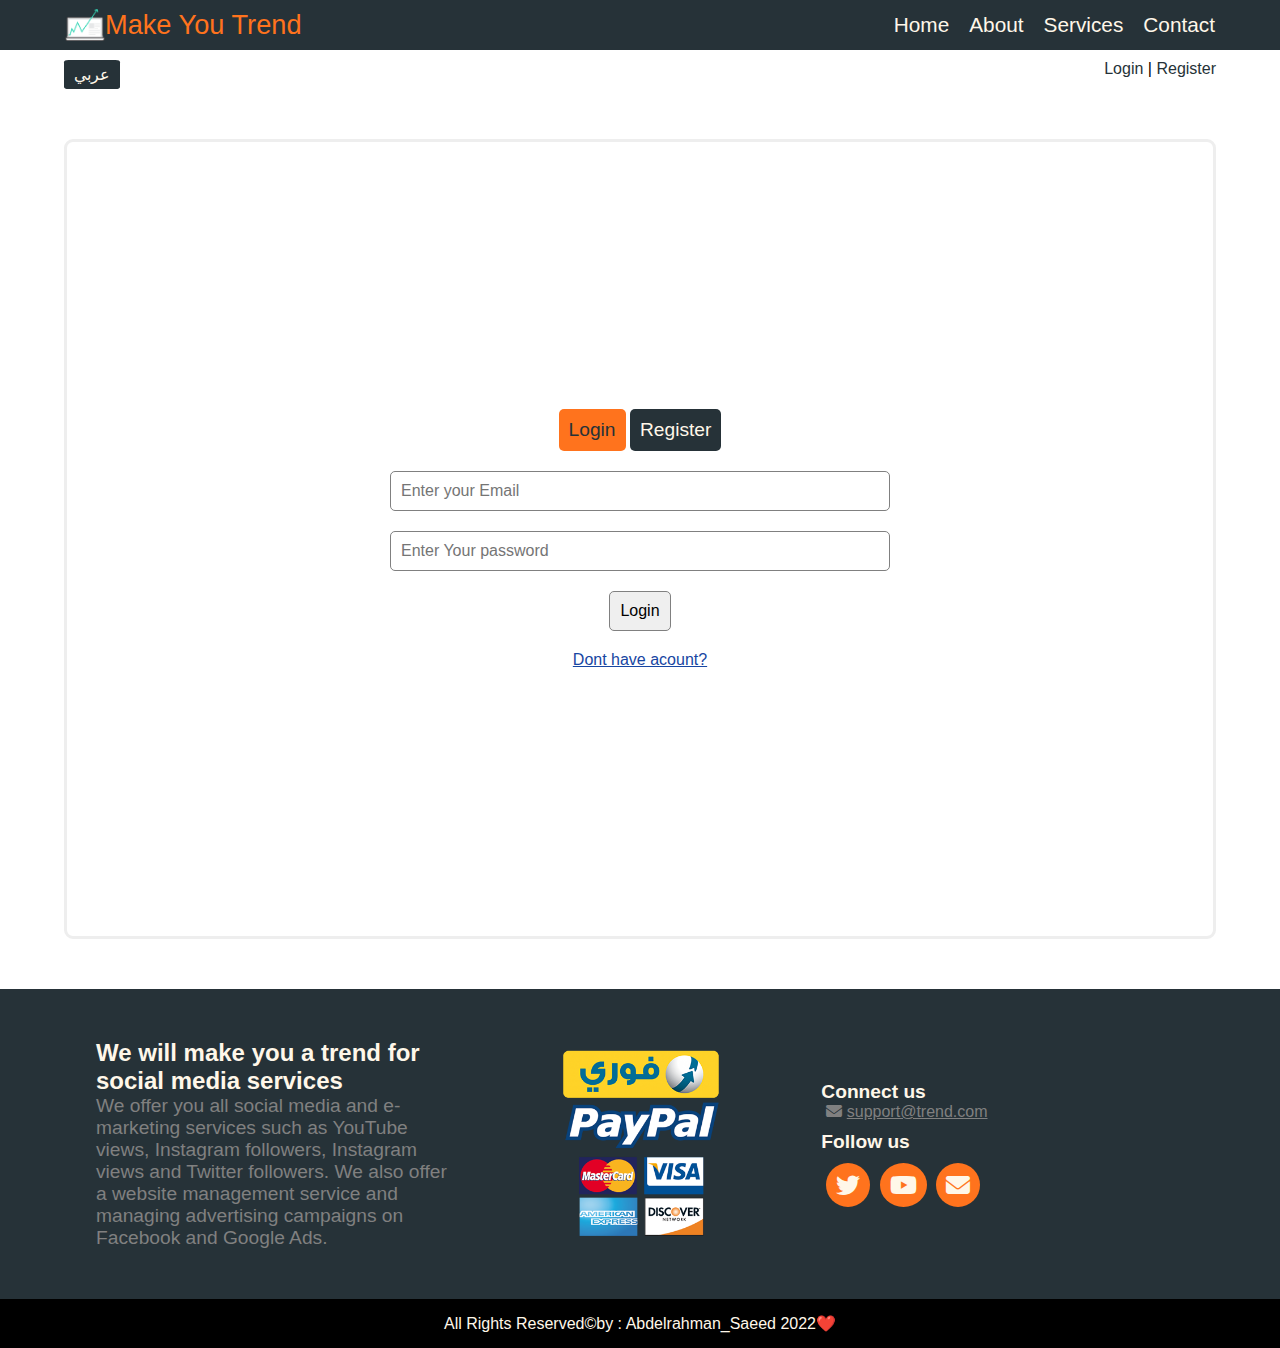
<file: login-register-en.html>
<!DOCTYPE html>
<html lang="en">
    <head>
        <meta charset="UTF-8">
        <meta http-equiv="X-UA-Compatible" content="IE=edge">
        <meta name="viewport" content="width=device-width, initial-scale=1.0">
        <meta name="description" content="Test">
        <!-- Title -->
        <title>login | register</title>
        <!-- login & register style -->
        <link rel="stylesheet" href="css/login-register.css">
        <!-- Fav-Icon -->
        <link rel="icon" href="img/fav icon.png">
        <!-- style sheet file -->
        <link rel="stylesheet" href="css/style.css">
        <!-- mediaqueries file-->
        <link rel="stylesheet" href="css/madia-queries.css">
        <!-- fontawesome library -->
        <link rel="stylesheet" href="css/all.min.css">
        <style>
            *{
                direction: ltr;
            }
            body{
                overflow-x: hidden;
            }
            
        @media (max-width: 767px){
            *{
                font-size: 12px;
            }
            body{
                overflow-x: hidden;
            }
            nav ul{
                direction: rtl;
            }
        }
        </style>
    </head>
<body>
    <!-- Nav -->
    <nav>
        <div>
            <span>
            <img src="img/logo2.png" alt="logo">
            <a href="index-en.html">Make You Trend</a>
            </span>
        </div>
        <i class="fas fa-bars bars"></i>
        
            <ul class="ul">
                <span class="exit">X</span>
                <li><a href="index-en.html">Home</a></li>
                <li><a href="about-en.html">About</a></li>
                <li><a href="services-en.html">Services</a></li>
                <li><a href="contact-en.html">Contact</a></li>
            </ul>
    </nav>
    <!-- Head -->
    <div class="head container">
            <a href="login-register.html" class="lang">عربي</a>
            <div>
                <a href="login-register-en.html">Login</a>
                <span> | </span>
                <a href="login-register-en.html">Register</a>
            </div>
    </div>
    <!-- login & register -->
    <div class="login-register container">
        <div class="btn">
            <button class="btn active" data-show=".login">Login</button>
            <button class="btn" data-show=".register">Register</button>
        </div>
        <div class="login">
            <form action="" method="">
            <input type="email" required placeholder="Enter your Email">
            <input type="password" placeholder="Enter Your password">
            <input type="submit" value="Login">
            <span>Dont have acount?</span>
            </form>
        </div>
        <div class="register">
            <form action="" method="">
                <input type="text" placeholder="Enter Your Name">
                <input type="email" required placeholder="Enter Your Email">
                <input type="password" placeholder="Enter Your password">
                <input type="submit" value="Register">
                <span>I have acount</span>
                </form>
        </div>
    </div>
    <!-- Footer -->
    <footer>
        <div class="text-footer">
            <h5>We will make you a trend for social media services</h5>
            <p>We offer you all social media and e-marketing services such as YouTube views, Instagram followers, Instagram views and Twitter followers. We also offer a website management service and managing advertising campaigns on Facebook and Google Ads.</p>
        </div>
        <img src="img/img-footer.png" alt="img-footer">
        <div class="contact-text">
            <h5>Connect us</h5>
            <i class="fas fa-envelope"></i>
            <p>support@trend.com</p>
            <h6>Follow us</h6>
            <div class="footer-icon">
                <i class="fab fa-twitter"></i>
                <i class="fab fa-youtube"></i>
                <i class="fas fa-envelope"></i>
            </div>
        </div>
    </footer>
    <!-- End Footer -->
    <div class="end-footer">
        <p>All Rights Reserved&copy;by : Abdelrahman_Saeed 2022❤️</p>
    </div>
    <!-- script -->
    <script>
        var all_btn = document.querySelectorAll(".btn .btn");
        // console.log(all_btn)
        var all_form =document.querySelectorAll(".login-register .login,.register")
        // console.log(all_form)
        all_btn.forEach((btn =>{
            btn.addEventListener("click", remov_add_active);
    btn.addEventListener("click", show_form);
}));
// ===========================
function remov_add_active(){
    // remve class active from button
    all_btn.forEach((btn)=>{
        btn.classList.remove("active")
    });
    // add class active in button
    this.classList.add("active");
};
// ===========================
    function show_form(e){

    all_form.forEach((divs)=>{
        divs.style.display = "none"
    });
    document.querySelector(e.currentTarget.dataset.show).style.display = "block";
    };
    </script>
    <!-- script js file -->
    <script src="js/main.js"></script>
</body>
</html>
</file>
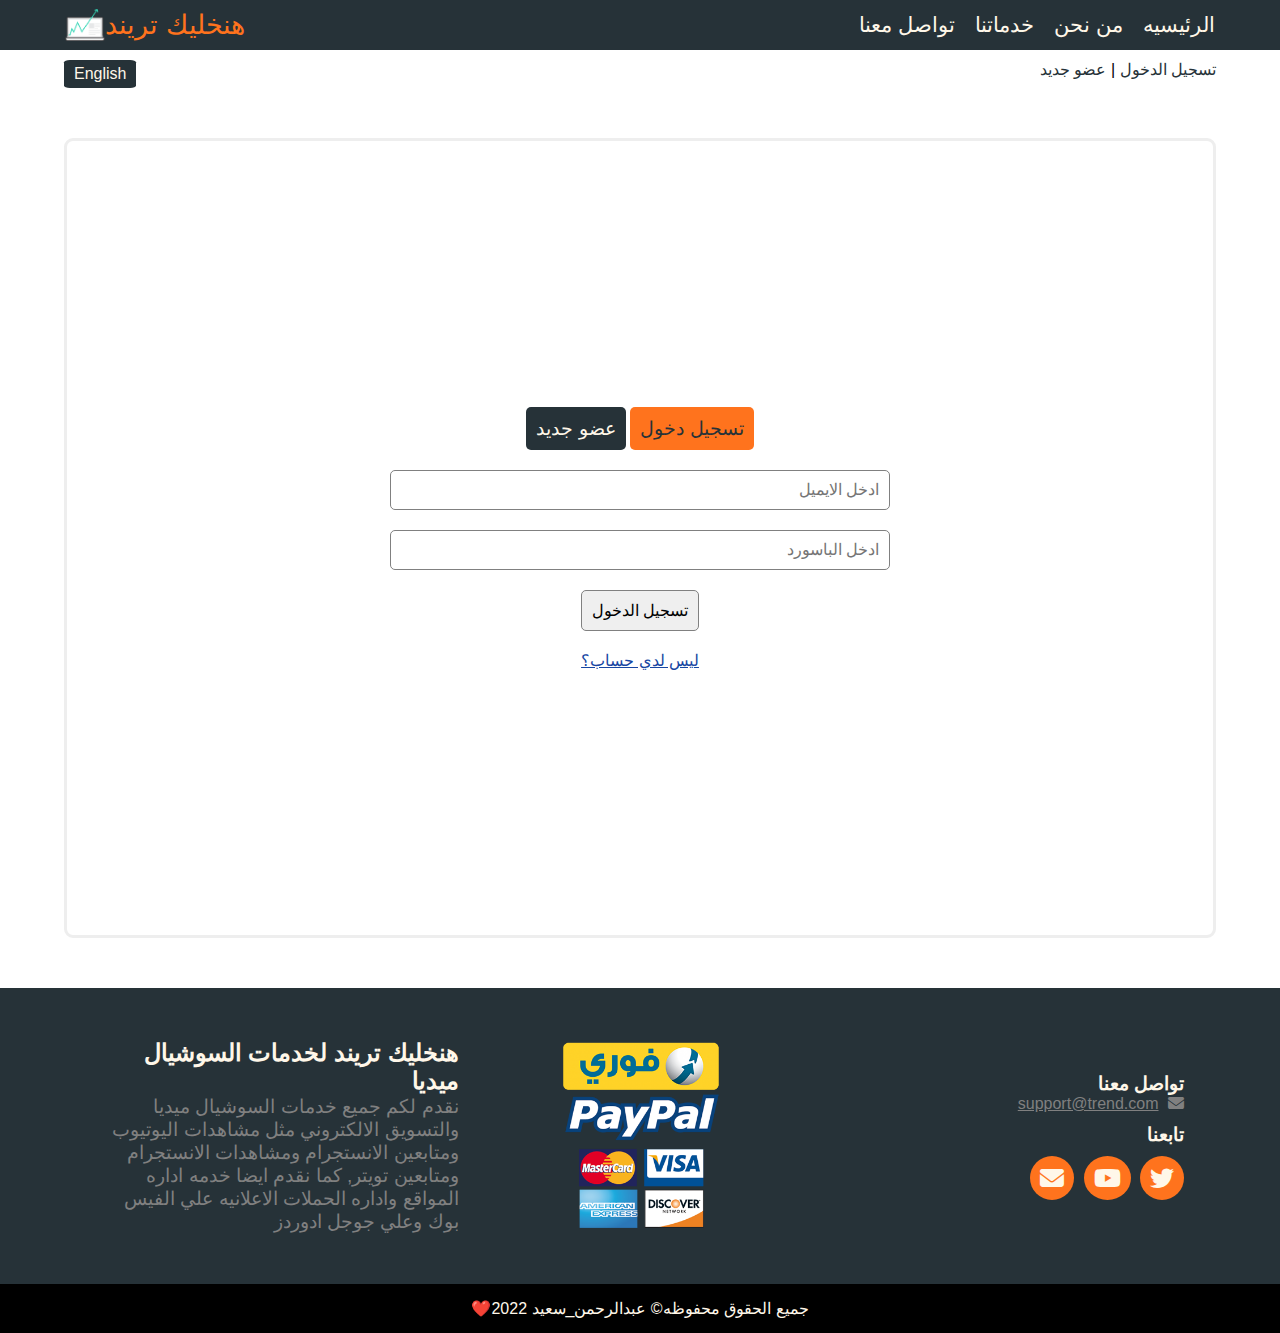
<file: login-register.html>
<!DOCTYPE html>
<html lang="ar">
<head>
    <meta charset="UTF-8">
    <meta http-equiv="X-UA-Compatible" content="IE=edge">
    <meta name="viewport" content="width=device-width, initial-scale=1.0">
    <meta name="description" content="Test">
    <title>تسجيل دخول | عضو جديد</title>
    <!-- login & register style -->
    <link rel="stylesheet" href="css/login-register.css">
    <!-- Fav-Icon -->
    <link rel="icon" href="img/fav icon.png">
    <!-- main style sheet file -->
    <link rel="stylesheet" href="css/style.css">
    <!-- main mediaqueries file-->
    <link rel="stylesheet" href="css/madia-queries.css">
    <!-- fontawesome library -->
    <link rel="stylesheet" href="css/all.min.css">
</head>
<body>
    <!-- Nav -->
    <nav>
        <div>
            <span>
                <a href="index.html">هنخليك تريند</a>
                
            <img src="img/logo2.png" alt="logo">
            </span>
        </div>
        <i class="fas fa-bars bars"></i>
        
            <ul class="ul">
                <span class="exit">X</span>
                <li><a href="index.html">الرئيسيه</a></li>
                <li><a href="about.html">من نحن</a></li>
                <li><a href="services.html">خدماتنا</a></li>
                <li><a href="contact.html">تواصل معنا</a></li>
            </ul>
    </nav>
    <!-- Head -->
    <div class="head container">
            <a href="login-register-en.html" class="lang">English</a>
        <div>
            <a href="login-register.html">تسجيل الدخول</a>
            <span>|</span>
            <a href="login-register.html">عضو جديد</a>
        </div>
    </div>
    <!-- login & register -->
    <div class="login-register container">
        <div class="btn">
            <button class="btn active" data-show=".login">تسجيل دخول</button>
            <button class="btn" data-show=".register">عضو جديد</button>
        </div>
        <div class="login">
            <form action="" method="">
            <input type="email" required placeholder="ادخل الايميل">
            <input type="password" placeholder="ادخل الباسورد">
            <input type="submit" value="تسجيل الدخول">
            <span>ليس لدي حساب؟</span>
            </form>
        </div>
        <div class="register">
            <form action="" method="">
                <input type="text" placeholder="اكتب اسمك">
                <input type="email" required placeholder="ادخل الايميل">
                <input type="password" placeholder="ادخل الباسورد">
                <input type="submit" value="تسجيل">
                <span>لدي حساب</span>
                </form>
        </div>
    </div>
<!-- Footer -->
<footer>
    <div class="text-footer">
        <h5>هنخليك تريند لخدمات السوشيال ميديا</h5>
        <p>
            نقدم لكم جميع خدمات السوشيال ميديا والتسويق الالكتروني مثل مشاهدات اليوتيوب ومتابعين الانستجرام ومشاهدات الانستجرام ومتابعين تويتر, كما نقدم ايضا خدمه اداره المواقع واداره الحملات الاعلانيه علي الفيس بوك وعلي جوجل ادوردز
        </p>
    </div>
    <img src="img/img-footer.png" alt="img-footer">
    <div class="contact-text">
        <h5>تواصل معنا </h5>
        <i class="fas fa-envelope"></i>
        <p>support@trend.com</p>
        <h6>تابعنا</h6>
        <div class="footer-icon">
            <i class="fab fa-twitter"></i>
            <i class="fab fa-youtube"></i>
            <i class="fas fa-envelope"></i>
        </div>
    </div>
</footer>
<!-- End Footer -->
<div class="end-footer">
    <p>جميع الحقوق محفوظه&copy; عبدالرحمن_سعيد 2022❤️</p>
</div>
    <!-- script -->
    <script>
        var all_btn = document.querySelectorAll(".btn .btn");
        // console.log(all_btn)
        var all_form =document.querySelectorAll(".login-register .login,.register")
        // console.log(all_form)
        all_btn.forEach((btn =>{
            btn.addEventListener("click", remov_add_active);
    btn.addEventListener("click", show_form);
}));
// ===========================
function remov_add_active(){
    // remve class active from button
    all_btn.forEach((btn)=>{
        btn.classList.remove("active")
    });
    // add class active in button
    this.classList.add("active");
};
// ===========================
    function show_form(e){

    all_form.forEach((divs)=>{
        divs.style.display = "none"
    });
    document.querySelector(e.currentTarget.dataset.show).style.display = "block";
    };
    </script>
    <!-- script js file -->
    <script src="js/main.js"></script>
</body>
</html>
</file>
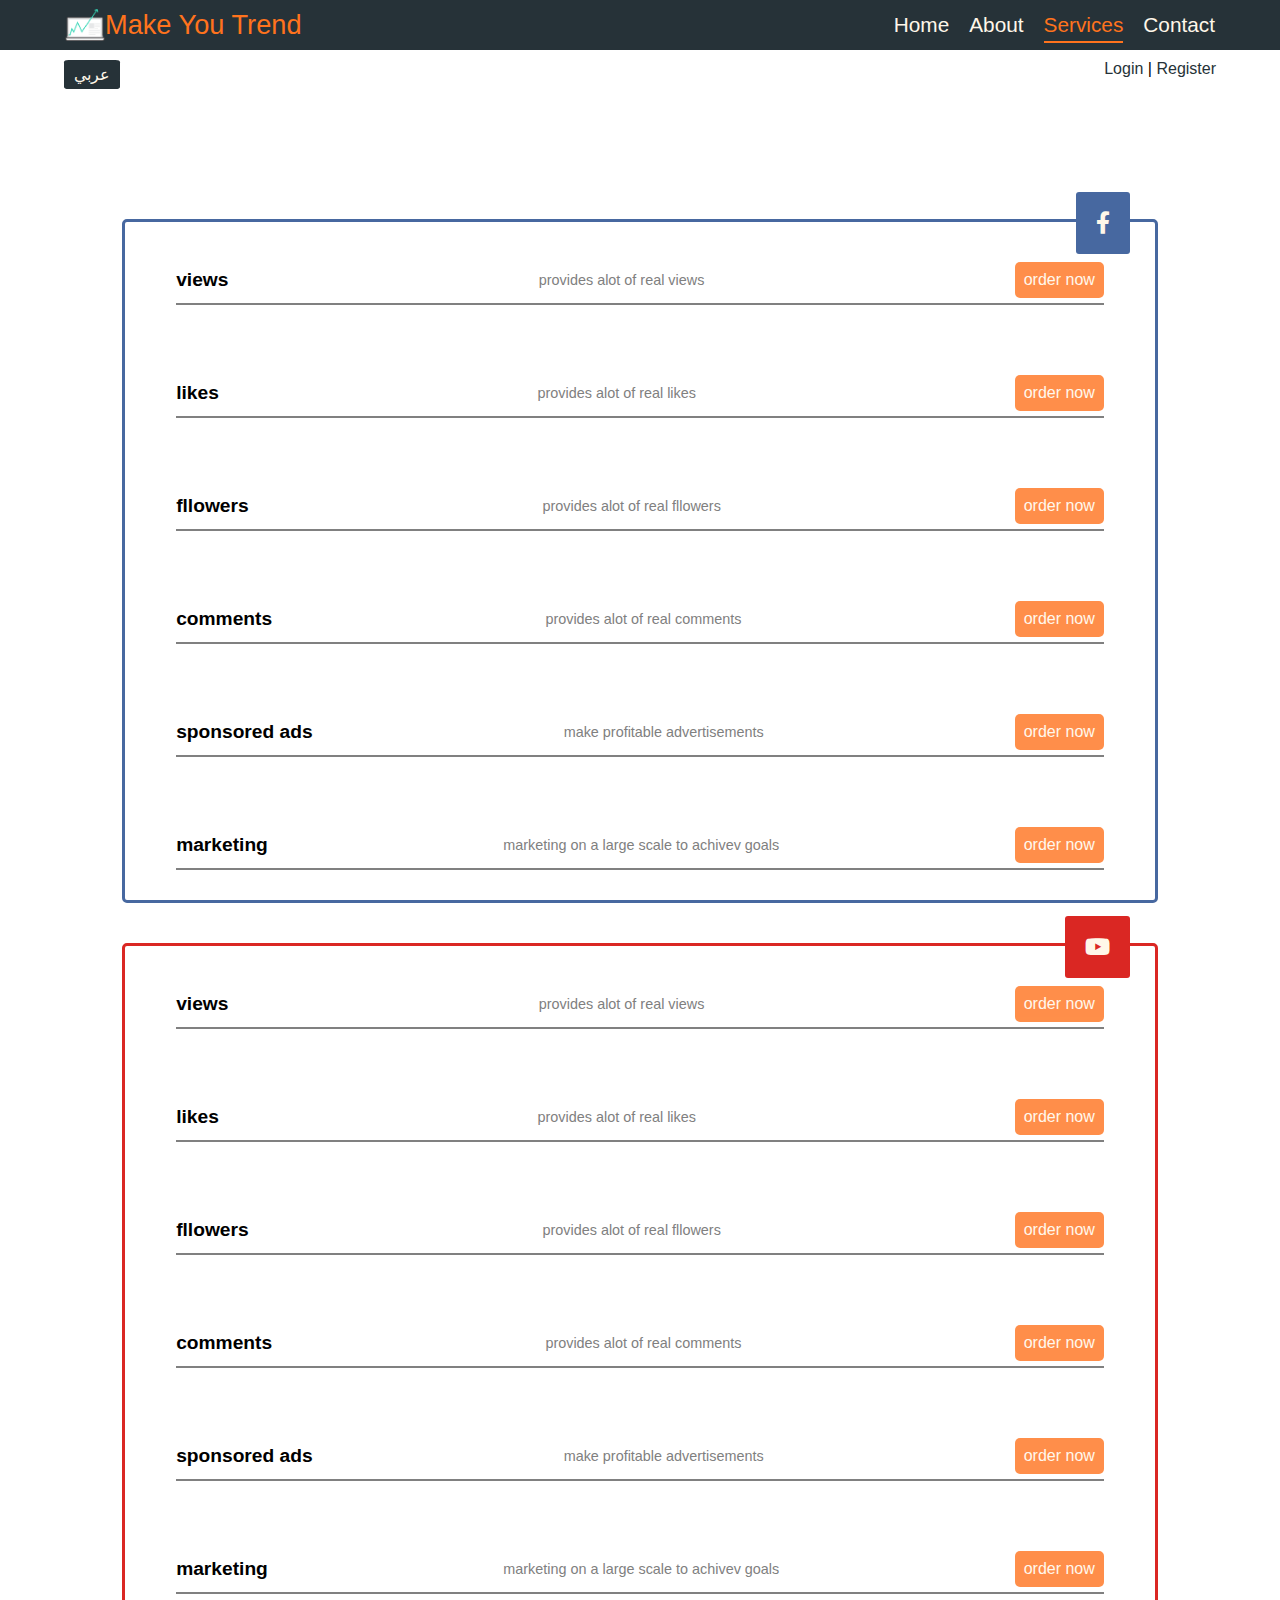
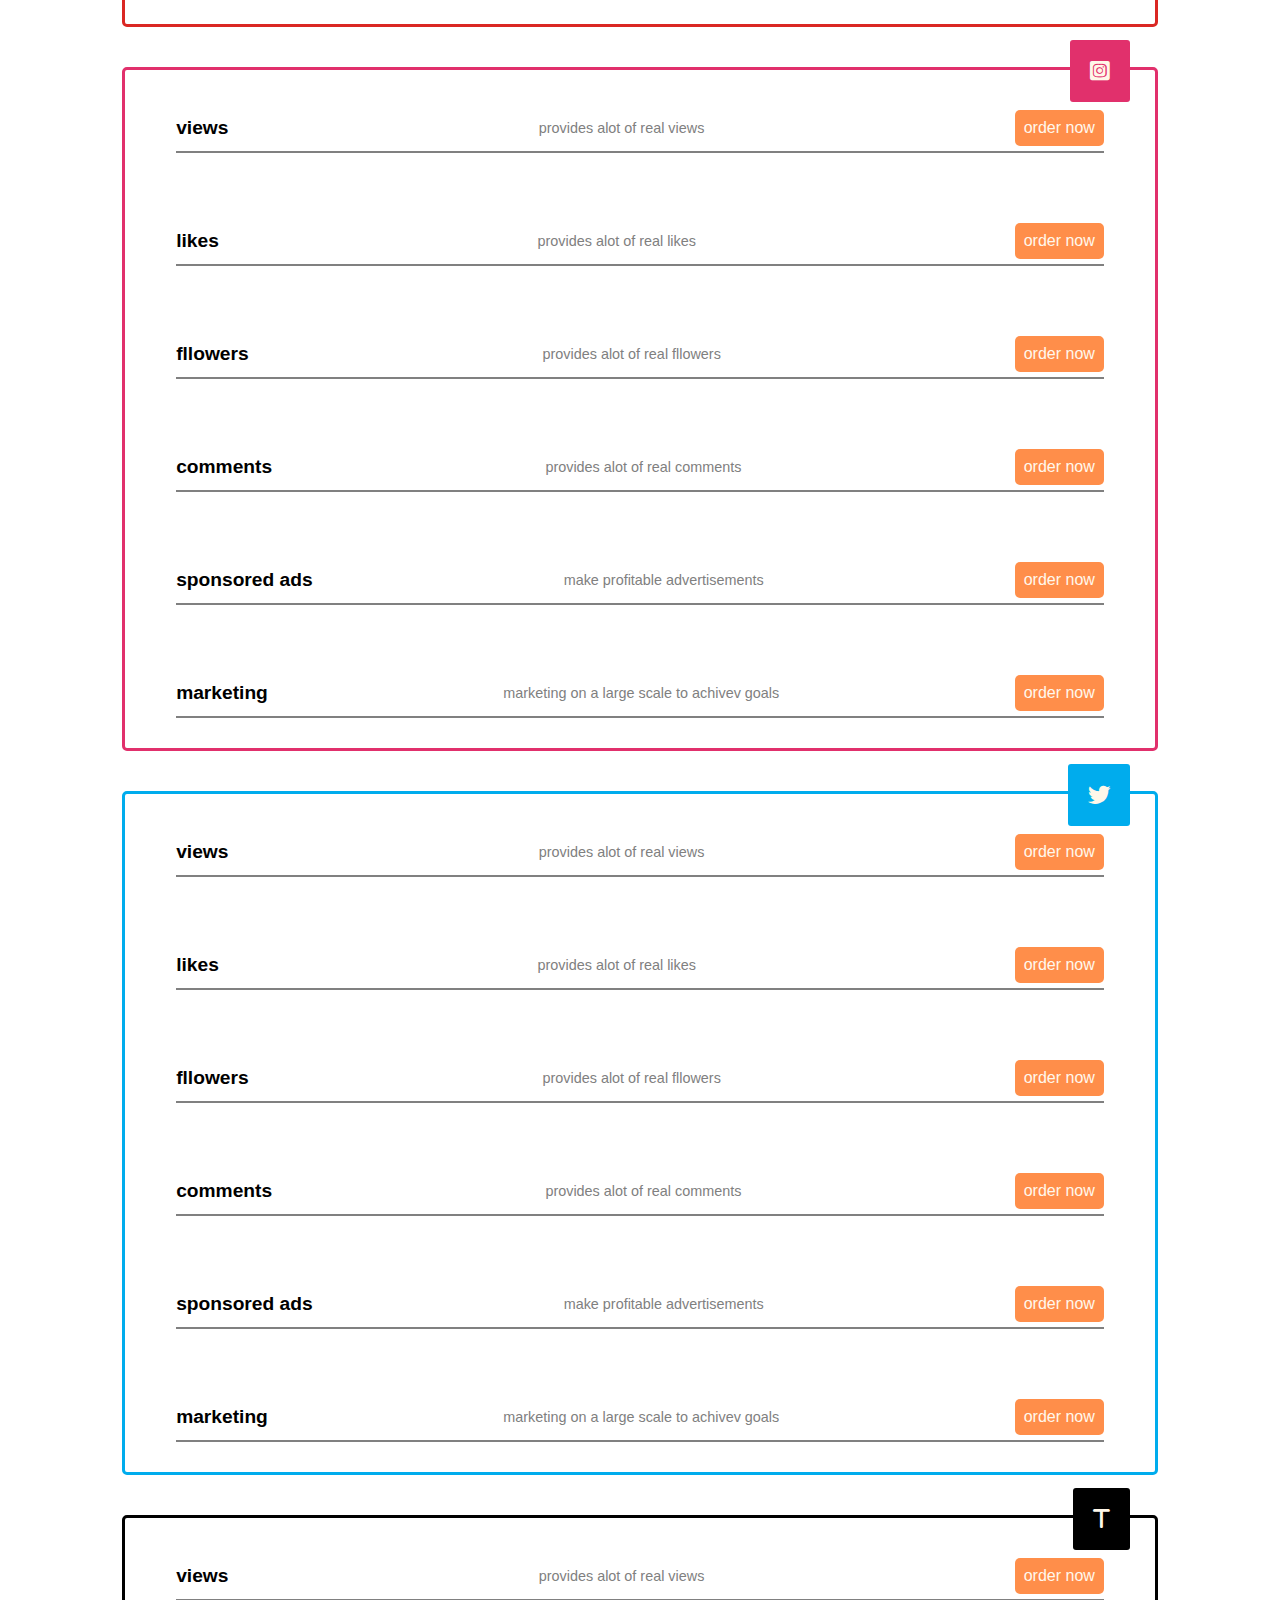
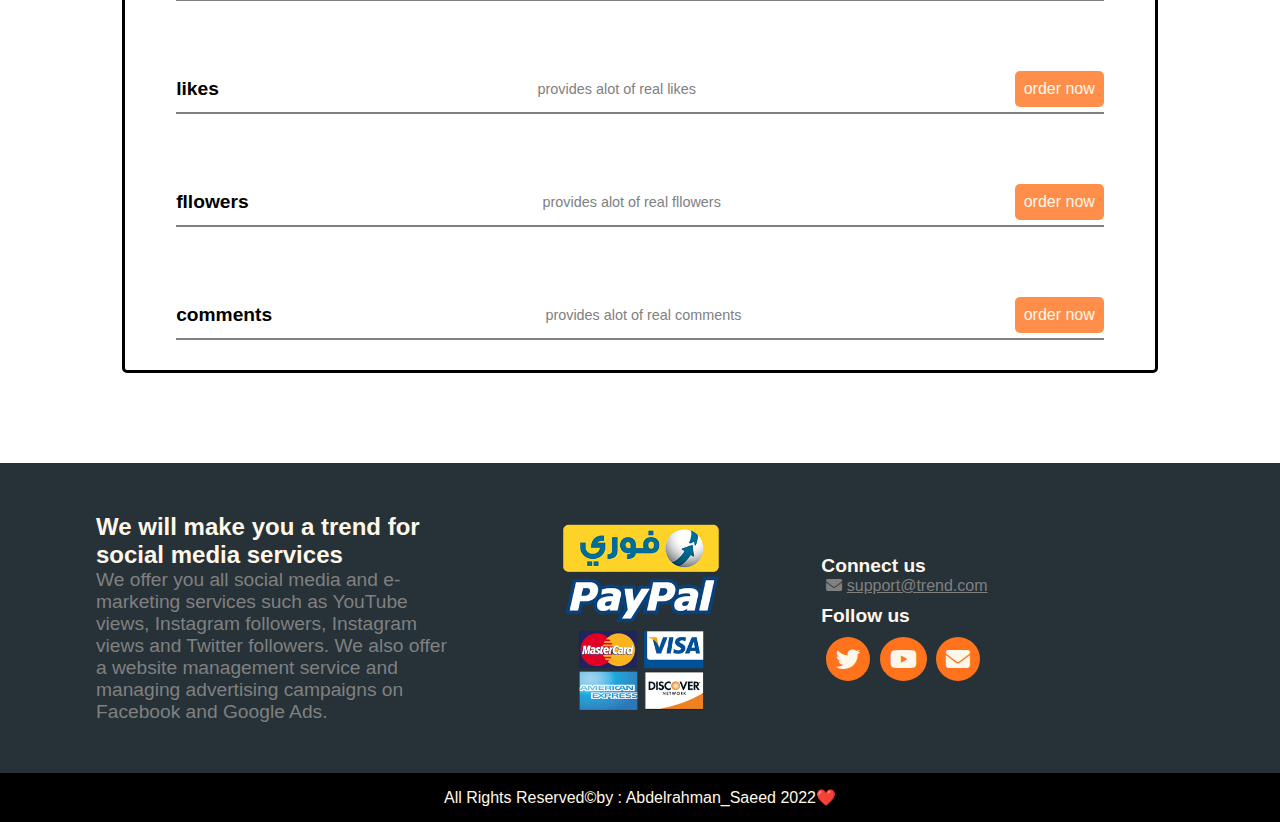
<file: services-en.html>
<!DOCTYPE html>
<html lang="en">
    <head>
        <meta charset="UTF-8">
        <meta http-equiv="X-UA-Compatible" content="IE=edge">
        <meta name="viewport" content="width=device-width, initial-scale=1.0">
        <meta name="description" content="Test">
        <!-- Title -->
        <title>Services</title>
        <!-- servises style -->
        <link rel="stylesheet" href="css/services.css">
        <!-- Fav-Icon -->
        <link rel="icon" href="img/fav icon.png">
        <!-- style sheet file -->
        <link rel="stylesheet" href="css/style.css">
        <!-- mediaqueries file-->
        <link rel="stylesheet" href="css/madia-queries.css">
        <!-- fontawesome library -->
        <link rel="stylesheet" href="css/all.min.css">
        <style>
            *{
                direction: ltr;
            }
            body{
                overflow-x: hidden;
            }
            
        @media (max-width: 767px){
            *{
                font-size: 12px;
            }
            body{
                overflow-x: hidden;
            }
            nav ul{
                direction: rtl;
            }
        }
        </style>
    </head>
<body>
    <!-- Nav -->
    <nav>
        <div>
            <span>
            <img src="img/logo2.png" alt="logo">
            <a href="index-en.html">Make You Trend</a>
            </span>
        </div>
        <i class="fas fa-bars bars"></i>
        
            <ul class="ul">
                <span class="exit">X</span>
                <li><a href="index-en.html">Home</a></li>
                <li><a href="about-en.html">About</a></li>
                <li><a href="services-en.html" class="active-one">Services</a></li>
                <li><a href="contact-en.html">Contact</a></li>
            </ul>
    </nav>
    <!-- Head -->
    <div class="head container">
            <a href="services.html" class="lang">عربي</a>
            <div>
                <a href="login-register-en.html">Login</a>
                <span> | </span>
                <a href="login-register-en.html">Register</a>
            </div>
    </div>
    <!-- Up To Top -->
    <span class="up">
        <i class="fas fa-angle-double-up"></i>
    </span>
    <!-- All Services -->
    <div class="all-services container">
        <!-- facebook -->
        <div class="content-serv">
            <i class="fab fa-facebook-f"></i>
            <div class="the-serv">
                <h3>views</h3>
                <p>provides alot of real views</p>
                <button>order now</button>
            </div>
            <div class="the-serv">
                <h3>likes</h3>
                <p>provides alot of real likes</p>
                <button>order now</button>
            </div>
            <div class="the-serv">
                <h3>fllowers</h3>
                <p>provides alot of real fllowers</p>
                <button>order now</button>
            </div>
            <div class="the-serv">
                <h3>comments</h3>
                <p>provides alot of real comments</p>
                <button>order now</button>
            </div>
            <div class="the-serv">
                <h3>sponsored ads</h3>
                <p>make profitable advertisements</p>
                <button>order now</button>
            </div>
            <div class="the-serv">
                <h3>marketing</h3>
                <p>marketing on a large scale to achivev goals</p>
                <button>order now</button>
            </div>
        </div>
        <!-- youtube -->
        <div class="content-serv">
            <i class="fab fa-youtube"></i>
            <div class="the-serv">
                <h3>views</h3>
                <p>provides alot of real views</p>
                <button>order now</button>
            </div>
            <div class="the-serv">
                <h3>likes</h3>
                <p>provides alot of real likes</p>
                <button>order now</button>
            </div>
            <div class="the-serv">
                <h3>fllowers</h3>
                <p>provides alot of real fllowers</p>
                <button>order now</button>
            </div>
            <div class="the-serv">
                <h3>comments</h3>
                <p>provides alot of real comments</p>
                <button>order now</button>
            </div>
            <div class="the-serv">
                <h3>sponsored ads</h3>
                <p>make profitable advertisements</p>
                <button>order now</button>
            </div>
            <div class="the-serv">
                <h3>marketing</h3>
                <p>marketing on a large scale to achivev goals</p>
                <button>order now</button>
            </div>
        </div>
        <!-- instagram -->
        <div class="content-serv">
            <i class="fab fa-instagram-square"></i>
            <div class="the-serv">
                <h3>views</h3>
                <p>provides alot of real views</p>
                <button>order now</button>
            </div>
            <div class="the-serv">
                <h3>likes</h3>
                <p>provides alot of real likes</p>
                <button>order now</button>
            </div>
            <div class="the-serv">
                <h3>fllowers</h3>
                <p>provides alot of real fllowers</p>
                <button>order now</button>
            </div>
            <div class="the-serv">
                <h3>comments</h3>
                <p>provides alot of real comments</p>
                <button>order now</button>
            </div>
            <div class="the-serv">
                <h3>sponsored ads</h3>
                <p>make profitable advertisements</p>
                <button>order now</button>
            </div>
            <div class="the-serv">
                <h3>marketing</h3>
                <p>marketing on a large scale to achivev goals</p>
                <button>order now</button>
            </div>
        </div>
        <!-- twitter -->
        <div class="content-serv">
            <i class="fab fa-twitter"></i>
            <div class="the-serv">
                <h3>views</h3>
                <p>provides alot of real views</p>
                <button>order now</button>
            </div>
            <div class="the-serv">
                <h3>likes</h3>
                <p>provides alot of real likes</p>
                <button>order now</button>
            </div>
            <div class="the-serv">
                <h3>fllowers</h3>
                <p>provides alot of real fllowers</p>
                <button>order now</button>
            </div>
            <div class="the-serv">
                <h3>comments</h3>
                <p>provides alot of real comments</p>
                <button>order now</button>
            </div>
            <div class="the-serv">
                <h3>sponsored ads</h3>
                <p>make profitable advertisements</p>
                <button>order now</button>
            </div>
            <div class="the-serv">
                <h3>marketing</h3>
                <p>marketing on a large scale to achivev goals</p>
                <button>order now</button>
            </div>
        </div>
        <!-- tiktok -->
        <div class="content-serv">
            <i class="fa-solid fa-t"></i>
            <div class="the-serv">
                <h3>views</h3>
                <p>provides alot of real views</p>
                <button>order now</button>
            </div>
            <div class="the-serv">
                <h3>likes</h3>
                <p>provides alot of real likes</p>
                <button>order now</button>
            </div>
            <div class="the-serv">
                <h3>fllowers</h3>
                <p>provides alot of real fllowers</p>
                <button>order now</button>
            </div>
            <div class="the-serv">
                <h3>comments</h3>
                <p>provides alot of real comments</p>
                <button>order now</button>
            </div>
        </div>
    </div>
    <!-- Footer -->
    <footer>
        <div class="text-footer">
            <h5>We will make you a trend for social media services</h5>
            <p>We offer you all social media and e-marketing services such as YouTube views, Instagram followers, Instagram views and Twitter followers. We also offer a website management service and managing advertising campaigns on Facebook and Google Ads.</p>
        </div>
        <img src="img/img-footer.png" alt="img-footer">
        <div class="contact-text">
            <h5>Connect us</h5>
            <i class="fas fa-envelope"></i>
            <p>support@trend.com</p>
            <h6>Follow us</h6>
            <div class="footer-icon">
                <i class="fab fa-twitter"></i>
                <i class="fab fa-youtube"></i>
                <i class="fas fa-envelope"></i>
            </div>
        </div>
    </footer>
    <!-- End Footer -->
    <div class="end-footer">
        <p>All Rights Reserved&copy;by : Abdelrahman_Saeed 2022❤️</p>
    </div>






    <!-- script js file -->
    <script src="js/main.js"></script>
</body>
</html>
</file>
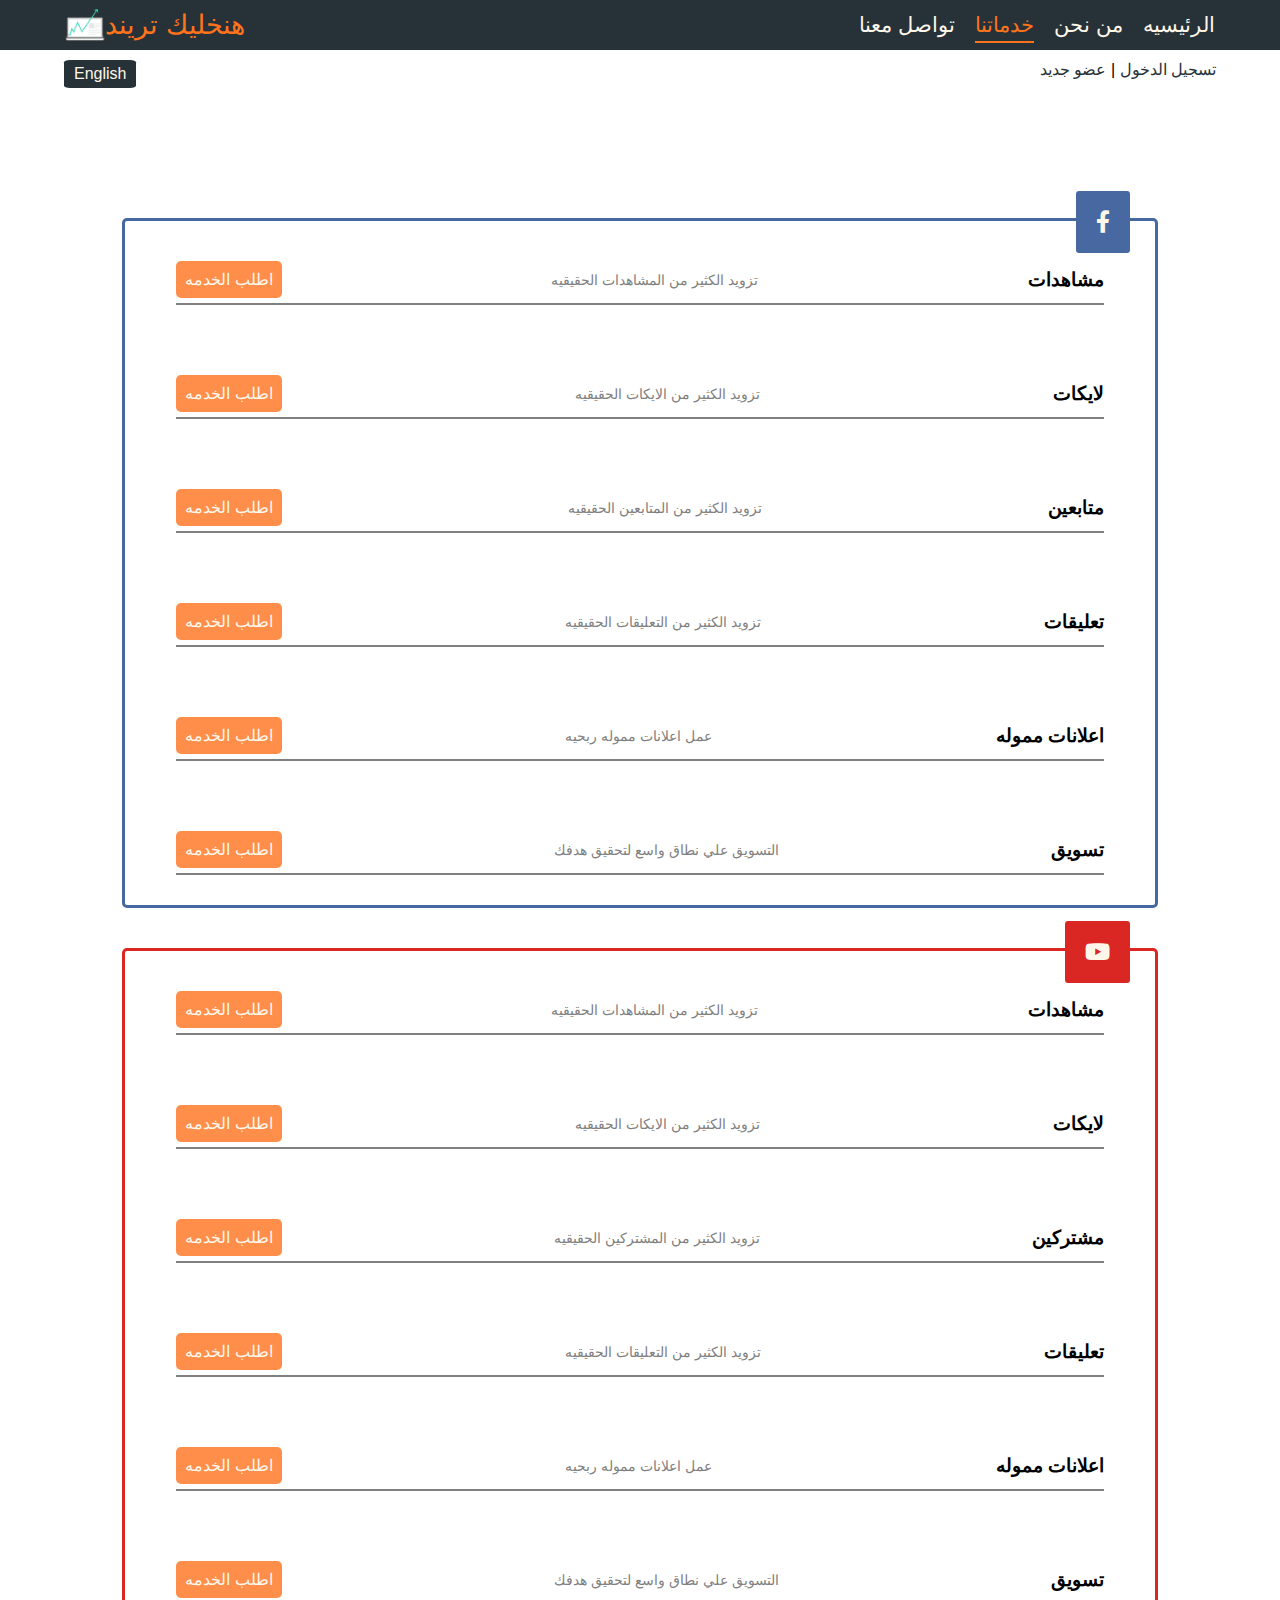
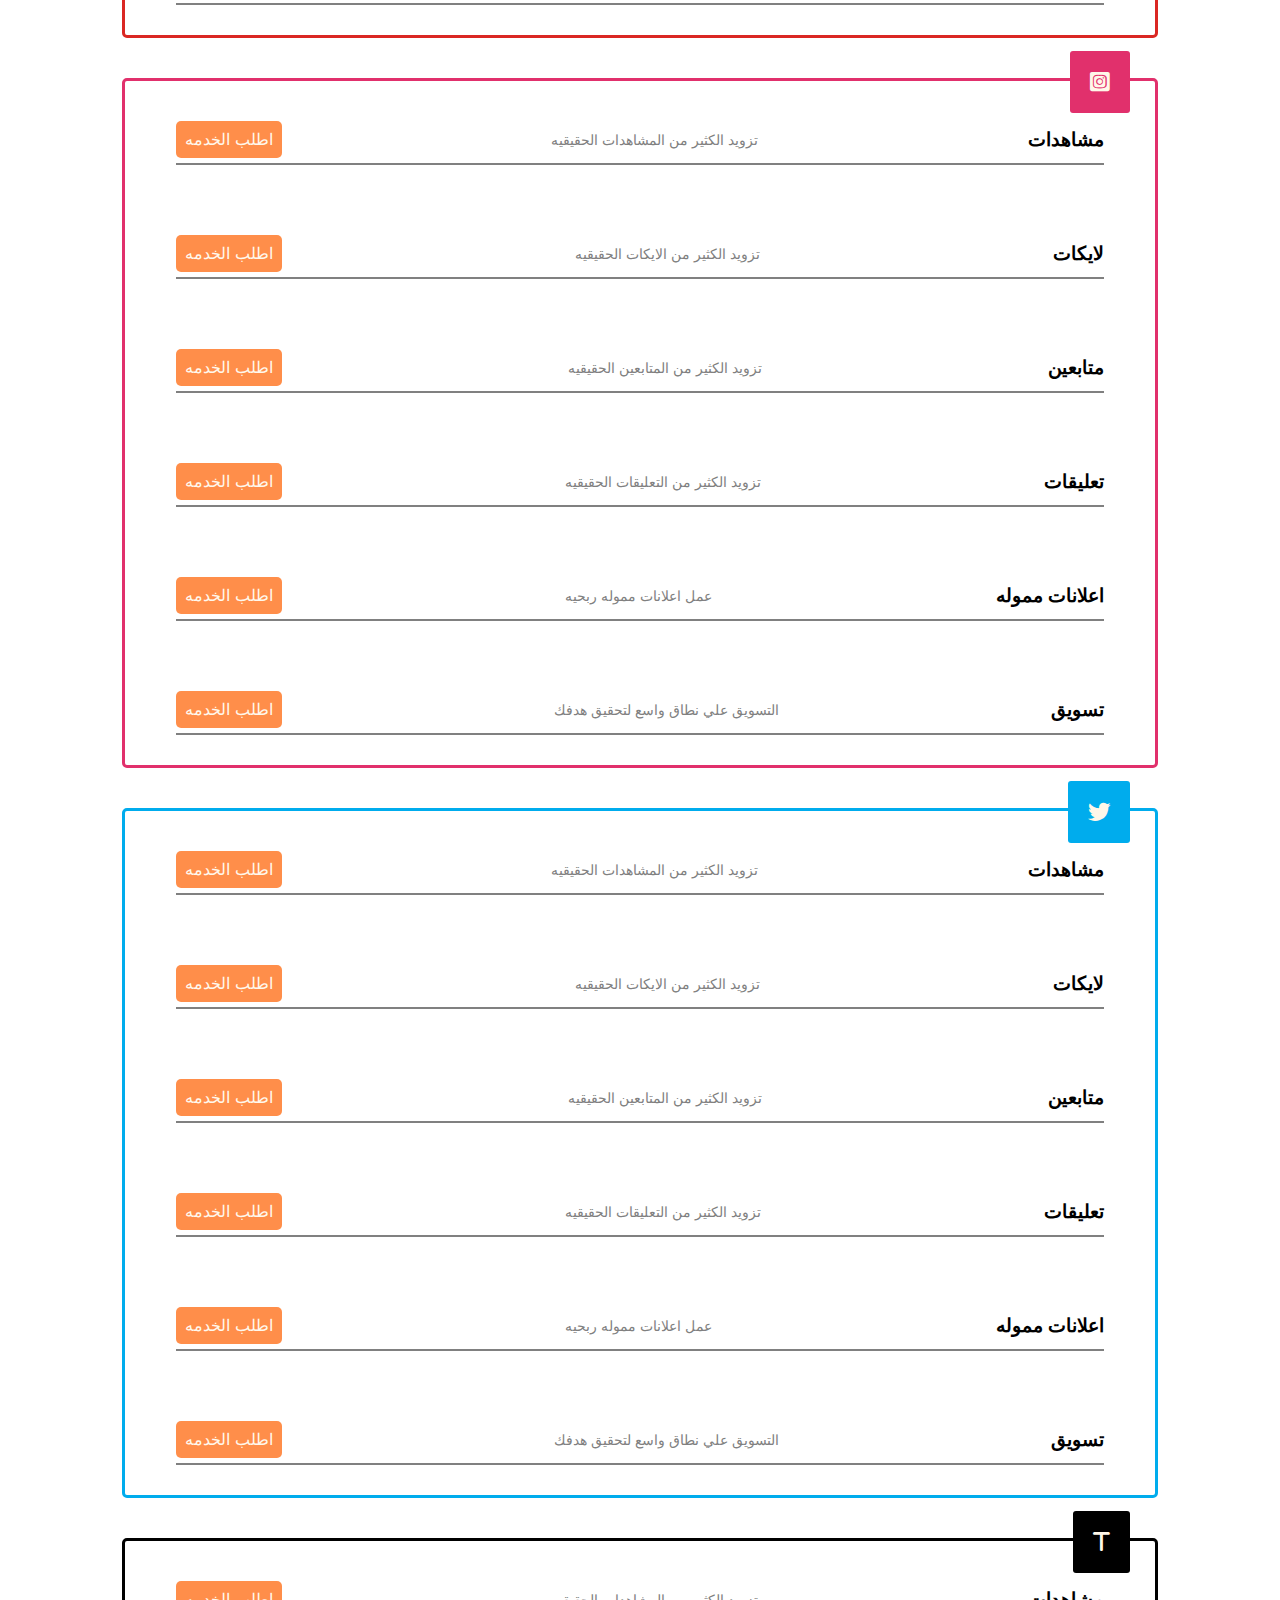
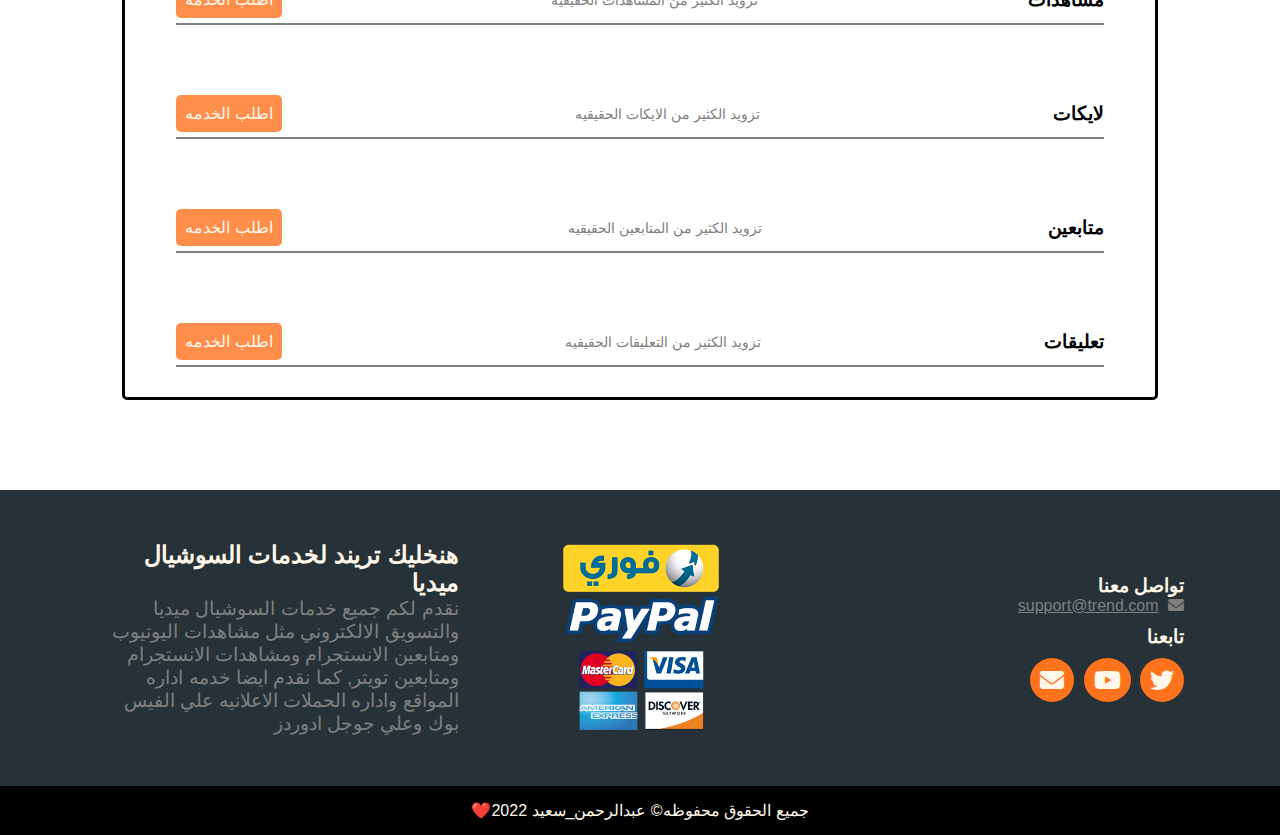
<file: services.html>
<!DOCTYPE html>
<html lang="ar">
<head>
    <meta charset="UTF-8">
    <meta http-equiv="X-UA-Compatible" content="IE=edge">
    <meta name="viewport" content="width=device-width, initial-scale=1.0">
    <meta name="description" content="Test">
    <title>خدماتنا</title>
    <!-- servises style -->
    <link rel="stylesheet" href="css/services.css">
    <!-- Fav-Icon -->
    <link rel="icon" href="img/fav icon.png">
    <!-- main style sheet file -->
    <link rel="stylesheet" href="css/style.css">
    <!-- main mediaqueries file-->
    <link rel="stylesheet" href="css/madia-queries.css">
    <!-- fontawesome library -->
    <link rel="stylesheet" href="css/all.min.css">
</head>
<body>
    <!-- Nav -->
    <nav>
        <div>
            <span>
                <a href="index.html">هنخليك تريند</a>
                
            <img src="img/logo2.png" alt="logo">
            </span>
        </div>
        <i class="fas fa-bars bars"></i>
        
            <ul class="ul">
                <span class="exit">X</span>
                <li><a href="index.html">الرئيسيه</a></li>
                <li><a href="about.html">من نحن</a></li>
                <li><a href="services.html" class="active-one">خدماتنا</a></li>
                <li><a href="contact.html">تواصل معنا</a></li>
            </ul>
    </nav>
    <!-- Head -->
    <div class="head container">
            <a href="services-en.html" class="lang">English</a>
            <div>
                <a href="login-register.html">تسجيل الدخول</a>
                <span>|</span>
                <a href="login-register.html">عضو جديد</a>
            </div>
    </div>
    <!-- Up To Top -->
    <span class="up">
        <i class="fas fa-angle-double-up"></i>
    </span>
    <!-- All Services -->
    <div class="all-services container">
        <!-- facebook -->
        <div class="content-serv">
            <i class="fab fa-facebook-f"></i>
            <div class="the-serv">
                <h3>مشاهدات</h3>
                <p>تزويد الكثير من المشاهدات الحقيقيه</p>
                <button>اطلب الخدمه</button>
            </div>
            <div class="the-serv">
                <h3>لايكات</h3>
                <p>تزويد الكثير من الايكات الحقيقيه</p>
                <button>اطلب الخدمه</button>
            </div>
            <div class="the-serv">
                <h3>متابعين</h3>
                <p>تزويد الكثير من المتابعين الحقيقيه</p>
                <button>اطلب الخدمه</button>
            </div>
            <div class="the-serv">
                <h3>تعليقات</h3>
                <p>تزويد الكثير من التعليقات الحقيقيه</p>
                <button>اطلب الخدمه</button>
            </div>
            <div class="the-serv">
                <h3>اعلانات مموله</h3>
                <p> عمل اعلانات مموله ربحيه  </p>
                <button>اطلب الخدمه</button>
            </div>
            <div class="the-serv">
                <h3>تسويق</h3>
                <p>التسويق علي نطاق واسع لتحقيق هدفك</p>
                <button>اطلب الخدمه</button>
            </div>
        </div>
        <!-- youtube -->
        <div class="content-serv">
            <i class="fab fa-youtube"></i>
            <div class="the-serv">
                <h3>مشاهدات</h3>
                <p>تزويد الكثير من المشاهدات الحقيقيه</p>
                <button>اطلب الخدمه</button>
            </div>
            <div class="the-serv">
                <h3>لايكات</h3>
                <p>تزويد الكثير من الايكات الحقيقيه</p>
                <button>اطلب الخدمه</button>
            </div>
            <div class="the-serv">
                <h3>مشتركين</h3>
                <p>تزويد الكثير من المشتركين الحقيقيه</p>
                <button>اطلب الخدمه</button>
            </div>
            <div class="the-serv">
                <h3>تعليقات</h3>
                <p>تزويد الكثير من التعليقات الحقيقيه</p>
                <button>اطلب الخدمه</button>
            </div>
            <div class="the-serv">
                <h3>اعلانات مموله</h3>
                <p> عمل اعلانات مموله ربحيه  </p>
                <button>اطلب الخدمه</button>
            </div>
            <div class="the-serv">
                <h3>تسويق</h3>
                <p>التسويق علي نطاق واسع لتحقيق هدفك</p>
                <button>اطلب الخدمه</button>
            </div>
        </div>
        <!-- instagram -->
        <div class="content-serv">
            <i class="fab fa-instagram-square"></i>
            <div class="the-serv">
                <h3>مشاهدات</h3>
                <p>تزويد الكثير من المشاهدات الحقيقيه</p>
                <button>اطلب الخدمه</button>
            </div>
            <div class="the-serv">
                <h3>لايكات</h3>
                <p>تزويد الكثير من الايكات الحقيقيه</p>
                <button>اطلب الخدمه</button>
            </div>
            <div class="the-serv">
                <h3>متابعين</h3>
                <p>تزويد الكثير من المتابعين الحقيقيه</p>
                <button>اطلب الخدمه</button>
            </div>
            <div class="the-serv">
                <h3>تعليقات</h3>
                <p>تزويد الكثير من التعليقات الحقيقيه</p>
                <button>اطلب الخدمه</button>
            </div>
            <div class="the-serv">
                <h3>اعلانات مموله</h3>
                <p> عمل اعلانات مموله ربحيه  </p>
                <button>اطلب الخدمه</button>
            </div>
            <div class="the-serv">
                <h3>تسويق</h3>
                <p>التسويق علي نطاق واسع لتحقيق هدفك</p>
                <button>اطلب الخدمه</button>
            </div>
        </div>
        <!-- twitter -->
        <div class="content-serv">
            <i class="fab fa-twitter"></i>
            <div class="the-serv">
                <h3>مشاهدات</h3>
                <p>تزويد الكثير من المشاهدات الحقيقيه</p>
                <button>اطلب الخدمه</button>
            </div>
            <div class="the-serv">
                <h3>لايكات</h3>
                <p>تزويد الكثير من الايكات الحقيقيه</p>
                <button>اطلب الخدمه</button>
            </div>
            <div class="the-serv">
                <h3>متابعين</h3>
                <p>تزويد الكثير من المتابعين الحقيقيه</p>
                <button>اطلب الخدمه</button>
            </div>
            <div class="the-serv">
                <h3>تعليقات</h3>
                <p>تزويد الكثير من التعليقات الحقيقيه</p>
                <button>اطلب الخدمه</button>
            </div>
            <div class="the-serv">
                <h3>اعلانات مموله</h3>
                <p> عمل اعلانات مموله ربحيه  </p>
                <button>اطلب الخدمه</button>
            </div>
            <div class="the-serv">
                <h3>تسويق</h3>
                <p>التسويق علي نطاق واسع لتحقيق هدفك</p>
                <button>اطلب الخدمه</button>
            </div>
        </div>
        <!-- tiktok -->
        <div class="content-serv">
            <i class="fa-solid fa-t"></i>
            <div class="the-serv">
                <h3>مشاهدات</h3>
                <p>تزويد الكثير من المشاهدات الحقيقيه</p>
                <button>اطلب الخدمه</button>
            </div>
            <div class="the-serv">
                <h3>لايكات</h3>
                <p>تزويد الكثير من الايكات الحقيقيه</p>
                <button>اطلب الخدمه</button>
            </div>
            <div class="the-serv">
                <h3>متابعين</h3>
                <p>تزويد الكثير من المتابعين الحقيقيه</p>
                <button>اطلب الخدمه</button>
            </div>
            <div class="the-serv">
                <h3>تعليقات</h3>
                <p>تزويد الكثير من التعليقات الحقيقيه</p>
                <button>اطلب الخدمه</button>
            </div>
        </div>
    </div>
<!-- Footer -->
<footer>
    <div class="text-footer">
        <h5>هنخليك تريند لخدمات السوشيال ميديا</h5>
        <p>
            نقدم لكم جميع خدمات السوشيال ميديا والتسويق الالكتروني مثل مشاهدات اليوتيوب ومتابعين الانستجرام ومشاهدات الانستجرام ومتابعين تويتر, كما نقدم ايضا خدمه اداره المواقع واداره الحملات الاعلانيه علي الفيس بوك وعلي جوجل ادوردز
        </p>
    </div>
    <img src="img/img-footer.png" alt="img-footer">
    <div class="contact-text">
        <h5>تواصل معنا </h5>
        <i class="fas fa-envelope"></i>
        <p>support@trend.com</p>
        <h6>تابعنا</h6>
        <div class="footer-icon">
            <i class="fab fa-twitter"></i>
            <i class="fab fa-youtube"></i>
            <i class="fas fa-envelope"></i>
        </div>
    </div>
</footer>
<!-- End Footer -->
<div class="end-footer">
    <p>جميع الحقوق محفوظه&copy; عبدالرحمن_سعيد 2022❤️</p>
</div>
    <!-- script js file -->
    <script src="js/main.js"></script>
</body>
</html>
</file>
<file: css/style.css>
*{
    padding: 0;
    margin: 0;
    box-sizing: border-box;
    font-size: 16px;
    font-family: 'Segoe UI', Tahoma, Verdana, sans-serif;
    direction: rtl;
}
body{
    scroll-behavior: smooth;
    max-width: 100%;
    overflow-x: hidden;
}
:root{
    --main-color: #1746A2;
    --second-color: #5F9DF7;
    --main-text-color: #FF731D;
    --white: #FFF7E9;
    --bg-color: #263238;
    --black-color: black;
}
/* Componats */
.container{
    width: 90%;
    padding: 50px 0;
    margin: 0 auto;
}
/* Start Nav */
nav{
    width: 100%;
    height: 50px;
    background-color: var(--bg-color);
    padding: 0 65px;
    display: flex;
    justify-content: space-between;
    align-items: center;
    direction: ltr;
    /* position: fixed; */
    top: 0;
    z-index: 999;
}
nav span{
    display: flex;
    justify-content: center;
    align-items: center;
}
nav span a{
    text-decoration: none;
    color: var(--main-text-color);
    font-size: 1.7em;
    transition: 0.5s ease;
}
nav img{
    width: 40px;
}
nav ul{
    list-style: none;
    display: flex;
}
nav ul li{
    margin-left: 20px;
}
nav ul li a{
    text-decoration: none;
    color: var(--white);
    font-size: 1.3em;
    padding-bottom: 5px;
}
/* icon */
nav .bars {
    display: none;
}
nav ul .exit{
    display: none;
}
.active-one{
    color: var(--main-text-color);
    border-bottom: 2px solid var(--main-text-color);
}
/* End Nav */
/* Start Head */
.head{
    display: flex;
    justify-content: space-between;
    direction: ltr;
    padding: 0;
    margin-top: 10px;
    /* margin-top: 65px; */
}
.head a{
    text-decoration: none;
    color: var(--bg-color);
    transition: 0.5s ease;
}
.head a:hover{
    color: var(--main-text-color);
}
.head .lang{
    background-color: var(--bg-color);
    color: var(--white);
    padding: 5px 10px;
    border-radius: 8%;
    transition: 0.5s ease;
}
.head .lang:hover{
    color: var(--main-text-color);
}
/* End Head */
/* Start btn Up */
.up{
    position: fixed;
    bottom: 20px;
    right: 20px;
    background-color: var(--main-text-color);
    padding: 10px;
    border-radius: 3px;
    transition: 0.5s ease;
    cursor: pointer;
    transform: translateX(60px);
    z-index: 5;
}
.up i{
    font-size: 1em;
    transition: 0.5s ease;
}
.up:hover{
    /* box-shadow: 0px 0px 10px 5px var(--main-text-color); */
    background-color: var(--white);
    transform: translateY(-5px);
}
.up:hover i{
    color: var(--main-text-color);
    font-size: 1.5em;
}
.up.show{
    transform: translateX(0);
}

/* End btn Up */
/* Start Landing */
.landing{
    /* direction: ltr; */
    display: flex;
    justify-content: space-evenly;
    align-items: center;
    width: 100%;
    height: calc(100vh - 95px);
    /* background: url(../img/bg-home.jpg);
    background-size: cover;
    background-position: center;
    background-repeat: no-repeat; */
}
.landing .landing-text{
    width: calc(50% - 15%);
}
.landing img{
    width: calc(50% - 10%);
    height: 100%;
}
.landing .landing-text h1{
    font-size: 2em;
    color: var(--main-text-color);
}
.landing .landing-text p{
    font-size: 1.5em;
    /* color: var(--main-color); */
    color: var(--bg-color);
    line-height: 30px;
    margin-top: 20px;
}
/* End Landing */

/* Start why-us */
.why-us{
    display: flex;
    flex-direction: column;
    justify-content: center;
    align-items: center;
}
.why-us .why-us-head{
    width: 60%;
    text-align: center;
}
.why-us .why-us-head h2{
    font-size: 2em;
    color: var(--main-text-color);
}
.why-us .why-us-head p{
    font-size: 1.5em;
    margin-top: 10px;
}

.why-us .why-us-cards{
    margin-top: 50px;
    width: 100%;
    display: flex;
    flex-wrap: wrap;
    justify-content: space-between;
    align-items: center;
}
.why-us .why-us-cards .card{
    width: calc(100% / 4 - 3%);
    display: flex;
    flex-wrap: wrap;
    flex-direction: column;
    justify-content: center;
    align-items: center;
    text-align: center;
    transition: 0.5s ease;
}
.why-us .why-us-cards .card .icon-card{
    width: 100px;
}
.why-us .why-us-cards .card .icon-card img{
    width: 100px;
    transition: 0.5s ease;
}
/* .why-us .why-us-cards .card .head-card{
    position: relative;
} */
.why-us .why-us-cards .card .head-card h3{
    background-color: var(--main-text-color);
    margin: 10px 0;
    padding: 5px 10px;
    border-radius: 4%;
    font-size: 1.2em;
    transition: 0.5s ease;
    cursor: pointer;
}
.why-us .why-us-cards .card .head-card h3:hover{
    background-color: var(--bg-color);
    color: var(--main-text-color);
}
.why-us .why-us-cards .card:hover img{
    opacity: 0.8;
}
.why-us .why-us-cards .card:hover{
    transform: translateY(-10px);
}
.why-us .why-us-cards .card .cont-card p{
    line-height: 25px;
    font-size: 1.2em;
}
/* End why-us */
/* Start pwor of media */
/* .pwor-media{
    border: 1px solid green;
} */
.pwor-media .pwor-media-head{
    display: flex;
    justify-content: center;
    margin: 20px 0;
}
.pwor-media .pwor-media-head h5{
    font-size: 2em;
    color: var(--main-text-color);
}
.pwor-media .pwor-box{
    direction: ltr;
    display: flex;
    justify-content: space-between;
    align-items: center;
}
.pwor-media .pwor-box img{
    width: calc(100% / 2 - 10%);
}

.pwor-media .pwor-box .pwor{
    width: calc(100% / 2 - 2%);
}
    .pwor .media .youtub h5,
    .pwor .media .facebook h5,
    .pwor .media .twiter h5,
    .pwor .media .instgram h5{
    color: var(--main-text-color);
    font-size: 2em;
}
.pwor .media .youtub p,
.pwor .media .facebook p,
.pwor .media .twiter p,
.pwor .media .instgram p{
    font-size: 1.3em;
    line-height: 25px;
    text-align: center;
}
/* taps */
.pwor-media .btn-taps{
    display: flex;
    justify-content: center;
    align-items: center;
    width: fit-content;
    margin: 20px auto;
}
.pwor-media .btn-taps span{
    width: 25px;
    height: 25px;
    border: 2px solid var(--second-color);
    border-radius: 50%;
    margin-left: 5px;
    cursor: pointer;
}
.pwor div:nth-child(2),
.pwor div:nth-child(3),
.pwor div:nth-child(4){
    display: none;
}
.active-two{
    background-color: var(--main-text-color);
}
/* End pwor of media */
/* Start Services */
.services{
    display: flex;
    flex-direction: column;
    justify-content: center;
    align-items: center;
}
.services .services-head{
    text-align: center;
}
.services .services-head h5{
    color: var(--main-text-color);
    font-size: 2em;
}
.services .services-head p{
    font-size: 1.5em;
    margin-top: 10px;
}
.services-content{
    width: 100%;
    display: flex;
    justify-content: space-between;
    align-items: center;
    flex-wrap: wrap;
}
.services-content .card-serv{
    width: calc(100% / 4 - 4%);
    margin-top: 50px;
    display: flex;
    flex-direction: column;
    justify-content: center;
    align-items: center;
    transition: 0.5s ease;
}
.services-content .card-serv:hover{
    transform: translateY(-10px);
}
.services-content .card-serv:hover .icon-serv i {
    font-size: 2em;
}
.services-content .card-serv .icon-serv{
    width: 50px;
    height: 50px;
    text-align: center;
    border-radius: 15%;
}
.services-content .card-serv .you{
    background-color: #da2723;
}
.services-content .card-serv .fac{
    background-color: #4768a0;
}
.services-content .card-serv .ins{
    background-color: #e1306c;
}
.services-content .card-serv .twi{
    background-color: #00aced;
}
.services-content .card-serv .tik{
    background-color: #010101;
}
.services-content .card-serv .icon-serv i{
    color: var(--white);
    line-height: 50px;
    font-size: 1.5em;
    transition: 0.5s ease;
}
.services-content .card-serv h5{
    font-size: 1.4em;
    color: var(--black-color);
    margin: 20px 0;
    text-align: center;
}
.services-content .card-serv p{
    font-size: 0.9em;
    color: gray;
}
.services .srvices-button{
    margin-top: 50px;
}
.services .srvices-button .serv-btn{
    padding: 10px 30px;
    border: none;
    background-color: var(--bg-color);
    color: var(--white);
    font-size: 1.5em;
    cursor: pointer;
    transition: 0.5s ease;
    border-radius: 5%;
}
.services .srvices-button .serv-btn a{
    text-decoration: none;
    color: var(--white);
    transition: 0.5s ease;
    font-size: 1.3em;
}
.services .srvices-button .serv-btn a:hover{
    color: var(--main-text-color);
}
/* End Services */
/* Start features-section*/
.features-section{
    width: 100%;
    background-color: var(--bg-color);
}
.features-section .features-content{
    display: flex;
    justify-content: space-between;
    align-items: center;
}
.features-section .features-content h5{
    font-size: 2em;
    color: var(--white);
}
.features-section .features-content button{
    padding: 5px 10px;
    border-radius: 5px;
    border: none;
    cursor: pointer;
    font-size: 1em;
    transition: 0.5s ease;
}
.features-section .features-content button:hover{
    transform: scale(1.1);
    color: var(--main-text-color);
}
.features-section .features-content button i{
    font-size: 1em;
    color: var(--main-text-color);
}
/* End features-section*/
/* Start Contact */
.contact{
    direction: ltr;
    display: flex;
    justify-content: space-between;
    align-items: center;
}
.contact > div{
    width: calc(100% / 2 5%);
    flex: 1;
}
.contact > div h5{
    font-size: 2em;
    color: var(--main-color);
}
.contact > div p{
    font-size: 1.5em;
    color: var(--bg-color);
}
.contact > div form input:not([type = "submit"]){
    width: calc(100% / 2 - 5%);
    padding: 10px;
    margin-top: 20px;
    border-radius: 5px;
    outline: none;
    border: 1px solid gray;
}
.contact > div form textarea{
    width: calc(100% - 10%);
    margin-top: 10px;
    padding: 10px;
    border-radius: 5px;
    outline: none;
    border: 1px solid gray;
    resize: none;
}
.contact > div form input[type = "submit"]{
    padding: 5px 10px;
    border: none;
    background-color: var(--main-color);
    color: var(--white);
    font-size: 1.2em;
    border-radius: 5px;
    cursor: pointer;
    margin-top: 10px;
}
.contact img{
    width: calc(100% / 2 - 5%);
}
/* End Contact */
/* Start Footer */
footer{
    direction: ltr;
    width: 100%;
    padding: 50px 0;
    background-color: var(--bg-color);
    display: flex;
    justify-content: space-evenly;
    align-items: center
}
footer .text-footer{
    width: calc(100% / 3 - 5%);
}
footer .text-footer h5{
    font-size: 1.5em;
    color: var(--white);
}
footer .text-footer p{
    font-size: 1.2em;
    color: gray;
}
footer img{
    width: calc(100% / 3 - 20%);
}
footer .contact-text{
    width: calc(100% / 3 - 5%);
}
footer .contact-text h5{
    font-size: 1.2em;
    color: var(--white);
}
footer .contact-text i{
    color: gray;
    margin-left: 5px;
}
footer .contact-text p{
    display: inline-block;
    color: gray;
    text-decoration: underline;
}
footer .contact-text h6{
    font-size: 1.2em;
    color: var(--white);
    margin-top: 10px;
}
footer .contact-text .footer-icon{
    margin-top: 10px;
}
footer .contact-text .footer-icon i{
    font-size: 1.5em;
    background-color: var(--main-text-color);
    padding: 10px;
    border-radius: 50%;
    color: var(--white);
    transition: 0.5s ease;
    cursor: pointer;
}
footer .contact-text .footer-icon i:hover{
    box-shadow: 0px 0px 10px 5px var(--main-text-color);
    background-color: var(--white);
    color: var(--main-text-color);
}
/* End Footer */
/* Start End Footer */
.end-footer{
    width: 100%;
    padding: 15px 0;
    background-color: var(--black-color);
    display: flex;
    justify-content: center;
    align-items: center;
}
.end-footer p{
    color: var(--white);
}
/* End End Footer */
</file>
<file: css/madia-queries.css>
:root{
    --main-color: #1746A2;
    --second-color: #5F9DF7;
    --main-text-color: #FF731D;
    --white: #FFF7E9;
    --bg-color: #263238;
    --black-color: black;
}

/* -----------madia queries */
/* -------------mobile------------- */
@media (max-width: 767px){
    *{
        font-size: 12px;
    }
    /* Nav */
    nav{
        padding: 0 20px;
    }
    nav span{
        left: 60px;
    }
    nav .bars{
        color: var(--main-text-color);
        display: block;
        font-size: 30px;
        cursor: pointer;
    }
    nav ul .exit{
        display: block;
        color: var(--white);
        position: absolute;
        top: 10px;
        left: 20px;
        font-size: 35px;
        color: var(--white);
        transition: 0.5s ease;
        cursor: pointer;
    }
    nav ul .exit:hover{
        color: red;
    }
    nav ul{
        display: block;
        position: absolute;
        top: 0;
        right: 0;
        /* right: -100%; */
        display: none;
        width: 50%;
        height: 100vh;
        text-align: center;
        background-color: rgb(0, 0, 0);
        transition: 0.5s ease;
        z-index: 1;
    }
    nav ul li{
        margin: 50px 0;
    }
    nav ul li a{
        color: white;
    }
    /* landing */
    .landing{
        justify-content: center;
        text-align: center;
    }
    .landing .landing-text{
        width: calc(100% - 20%);
    }
    .landing img{
        display: none;
    }
    /* why-us */
    .why-us .why-us-cards{
    flex-direction: column;
    }
    .why-us .why-us-cards .card:nth-child(1),
    .why-us .why-us-cards .card:nth-child(2),
    .why-us .why-us-cards .card:nth-child(3){
        margin-bottom: 20px;
        padding-bottom: 20px;
        border-bottom: 2px solid gray;
    }
    .why-us .why-us-cards .card{
        width: calc(100% - 10%);
    }
    /* pwor of media */
    .pwor-media .pwor-media-head{
        text-align: center;
    }
    .pwor-media .pwor-box{
        justify-content: center;
    }
    .pwor-media .pwor-box img{
        display: none;
    }
    .pwor-media .pwor-box .pwor{
        width: calc(100% - 20%);
        text-align: center;
    }
    .pwor .media .youtub h5,
    .pwor .media .facebook h5,
    .pwor .media .twiter h5,
    .pwor .media .instgram h5{
    margin-bottom: 20px;
    }
    /* Services */
    .services-content .card-serv{
        width: calc(100% / 1 - 5%);
    }
    /* features-section*/
    .features-section .features-content h5{
        font-size: 1.5em;
    }

    /* Contact */
    .contact img{
        display: none;
    }
    .contact > div{
        text-align: center;
    }
    .contact > div form input:not([type = "submit"]){
        width: calc(100% - 10%);
    }
    /* Footer */
    footer{
        flex-direction: column;
        /* flex-wrap: wrap; */
        justify-content: center;
    }
    footer .text-footer{
        width: calc(100% - 10%);
        text-align: center;
    }
    footer img{
        width: calc(100% - 70%);
        margin: 20px 0;
    }
    footer .contact-text{
        width: calc(100% - 10%);
        text-align: center;
    }
}


/* ----------small screen---------------- */
@media (min-width: 767px) and (max-width: 992px){
    *{
        font-size: 14px;
    }
    /* landing */
    .landing{
        justify-content: center;
        text-align: center;
    }
    .landing .landing-text{
        width: calc(100% - 20%);
    }
    .landing img{
        display: none;
    }
    /* why-us */
    .why-us .why-us-cards{
        flex-direction: row;
        }
        .why-us .why-us-cards .card:nth-child(1),
        .why-us .why-us-cards .card:nth-child(2){
            margin-bottom: 20px;
        }
        .why-us .why-us-cards .card{
            width: calc(100% / 2 - 5%);
        }
        /* pwor of media */
    .pwor-media .pwor-media-head{
        text-align: center;
    }
    .pwor-media .pwor-box{
        justify-content: center;
    }
    .pwor-media .pwor-box img{
        display: none;
    }
    .pwor-media .pwor-box .pwor{
        width: calc(100% - 20%);
        text-align: center;
    }
    .pwor .media .youtub h5,
    .pwor .media .facebook h5,
    .pwor .media .twiter h5,
    .pwor .media .instgram h5{
    margin-bottom: 20px;
    }
    /* Services */
    .services-content .card-serv{
        width: calc(100% / 2 - 5%);
    }
    /* Contact */
    .contact img{
        display: none;
    }
    .contact > div{
        text-align: center;
    }
    /* Footer */
    footer{
        /* flex-direction: column; */
        flex-wrap: wrap;
        justify-content: space-evenly;
    }
    footer .text-footer{
        width: calc(100%  / 2);
        text-align: center;
    }
    footer img{
        width: calc(100% / 2 - 30%);
        margin: 20px 0;
    }
    footer .contact-text{
        width: calc(100% - 10%);
        text-align: center;
    }
}


/* ----------medium screen--------------------- */
@media (min-width: 992px) and (max-width: 1200px){
    /* why-us */
    .why-us .why-us-cards{
        flex-direction: row;
        }
        .why-us .why-us-cards .card:nth-child(4){
            margin-top: 20px
        }
        .why-us .why-us-cards .card{
            width: calc(100% / 3 - 5%);
        }
        /* Start pwor of media */
        .pwor-media .pwor-box .pwor{
            width: calc(100% / 2);
        }
         /* Services */
    .services-content .card-serv{
        width: calc(100% / 3 - 5%);
    }
}


/* ---------large screen */
@media (min-width: 1200px){

}
</file>
<file: css/about.css>
*{
    padding: 0;
    margin: 0;
    box-sizing: border-box;
    font-size: 16px;
    font-family: 'Segoe UI', Tahoma, Verdana, sans-serif;
    direction: rtl;
}
body{
    scroll-behavior: smooth;
}
:root{
    --main-color: #1746A2;
    --second-color: #5F9DF7;
    --main-text-color: #FF731D;
    --white: #FFF7E9;
    --bg-color: #263238;
    --black-color: black;
}
/* Componats */
.container{
    width: 90%;
    padding: 50px 0;
    margin: 0 auto;
}
/* Start about */
.about{
    direction: ltr;
    min-height: calc(100vh - 100px);
    display: flex;
    justify-content: space-between;
    align-items: center;
}
.about img{
    width: calc(100% / 2 - 2%);
}
.about .about-text{
    width: calc(100% / 2 - 10%);
    margin-right: 20px;
}
.about .about-text h3{
    font-size: 1.7em;
    color: var(--main-text-color);
    margin-bottom: 10px;
}
.about .about-text p{
    font-size: 1.2em;
    line-height: 25px;
    margin-bottom: 20px;
}
.about .about-text h5{
    font-size: 1.5em;
    margin-bottom: 10px;
}
.about .about-text ul li{
    margin-top: 10px;
}
/* End about */


/* -----------madia queries */
/* -------------mobile------------- */
@media (max-width: 767px){
    .about img{
        display: none;
    }
    .about .about-text{
        width: calc(100%);
    }
}


/* ----------small screen---------------- */
@media (min-width: 767px) and (max-width: 992px){
}


/* ----------medium screen--------------------- */
@media (min-width: 992px) and (max-width: 1200px){
}


/* ---------large screen */
@media (min-width: 1200px){

}
</file>
<file: css/contact.css>
*{
    padding: 0;
    margin: 0;
    box-sizing: border-box;
    font-size: 16px;
    font-family: 'Segoe UI', Tahoma, Verdana, sans-serif;
    direction: rtl;
}
body{
    scroll-behavior: smooth;
}
:root{
    --main-color: #1746A2;
    --second-color: #5F9DF7;
    --main-text-color: #FF731D;
    --white: #FFF7E9;
    --bg-color: #263238;
    --black-color: black;
}
/* Componats */
.container{
    width: 90%;
    padding: 50px 0;
    margin: 0 auto;
}
/* Start contact */

/* End contact */


/* -----------madia queries */
/* -------------mobile------------- */
@media (max-width: 767px){
}


/* ----------small screen---------------- */
@media (min-width: 767px) and (max-width: 992px){
}


/* ----------medium screen--------------------- */
@media (min-width: 992px) and (max-width: 1200px){
}


/* ---------large screen */
@media (min-width: 1200px){

}
</file>
<file: css/login-register.css>
*{
    padding: 0;
    margin: 0;
    box-sizing: border-box;
    font-size: 16px;
    font-family: 'Segoe UI', Tahoma, Verdana, sans-serif;
    direction: rtl;
}
body{
    scroll-behavior: smooth;
}
:root{
    --main-color: #1746A2;
    --second-color: #5F9DF7;
    --main-text-color: #FF731D;
    --white: #FFF7E9;
    --bg-color: #263238;
    --black-color: black;
}
/* Componats */
.container{
    width: 90%;
    padding: 50px 0;
    margin: 0 auto;
}
/* Start login & register */
.login-register{
    border: 3px solid #eee;
    border-radius: 9px;
    min-height: calc(100vh - 100px);
    margin-top: 50px !important;
    margin-bottom: 50px !important;
    display: flex;
    flex-direction: column;
    justify-content: center;
    align-items: center;
    /* background-image: url(../img/login.png);
    background-size: contain;
    background-position: center;
    background-repeat: no-repeat; */
}
.login-register .btn button{
    padding: 10px 10px;
    background-color: var(--bg-color);
    color: var(--white);
    border: none;
    border-radius: 5px;
    cursor: pointer;
    font-size: 1.2em;
}
/* login */
.login-register .login{
    width: calc(50%);
    display: flex;
    justify-content: center;
    align-items: center;
}
.login-register .login form{
    display: flex;
    flex-direction: column;
    justify-content: center;
    align-items: center;
}
.login-register .login form input:not([type = "submit"]){
    width: 500px;
    display: block;
    padding: 10px;
    margin-top: 20px;
    border-radius: 5px;
    outline: none;
    border: 1px solid gray;
}
.login-register .login form input[type = "submit"]{
    display: block;
    margin: 20px auto;
    padding: 10px 10px;
    border: none;
    border-radius: 5px;
    border: 1px solid gray;
    cursor: pointer;
}
.login-register .login form span{
    text-decoration: underline;
    color: #1746A2;
    cursor: pointer;
}
/* register */
.login-register .register{
    width: calc(50%);
    display: flex;
    justify-content: center;
    align-items: center;
    display: none;
}
.login-register .register form input:not([type = "submit"]){
    width: 500px;
    display: block;
    padding: 10px;
    margin-top: 20px;
    border-radius: 5px;
    outline: none;
    border: 1px solid gray;
}
.login-register .register form{
    display: flex;
    flex-direction: column;
    justify-content: center;
    align-items: center;
}
.login-register .register form input[type = "submit"]{
    display: block;
    margin: 20px auto;
    padding: 10px 10px;
    border: none;
    border-radius: 5px;
    border: 1px solid gray;
    cursor: pointer;
}
.login-register .register form span{
    text-decoration: underline;
    color: #1746A2;
    cursor: pointer;
}
.login-register .btn .active{
    background-color: var(--main-text-color);
    color: var(--bg-color);
}
/* End login & register */


/* -----------madia queries */
/* -------------mobile------------- */
@media (max-width: 767px){
    .login-register .login form input:not([type = "submit"]){
        width: 250px;
    }
    .login-register .register form input:not([type = "submit"]){
        width: 250px;
    }
}


/* ----------small screen---------------- */
@media (min-width: 767px) and (max-width: 992px){
}


/* ----------medium screen--------------------- */
@media (min-width: 992px) and (max-width: 1200px){
}


/* ---------large screen */
@media (min-width: 1200px){

}
</file>
<file: css/services.css>
*{
    padding: 0;
    margin: 0;
    box-sizing: border-box;
    font-size: 16px;
    font-family: 'Segoe UI', Tahoma, Verdana, sans-serif;
    direction: rtl;
}
:root{
    --main-color: #1746A2;
    --second-color: #5F9DF7;
    --main-text-color: #FF731D;
    --white: #FFF7E9;
    --bg-color: #263238;
    --black-color: black;
}
/* Componats */
.container{
    width: 90%;
    padding: 50px 0;
    margin: 0 auto;
}
/* Start All Services */
.all-services{
    /* border: 1px solid red; */
    min-height: calc(100vh - 140px);
    margin: 40px auto !important;
    display: flex;
    flex-direction: column;
    justify-content: center;
    align-items: center;
}
.all-services .content-serv{
    width: calc(100% - 10%);
    margin-top: 40px;
    border-radius: 5px;
    position: relative;
    display: flex;
    flex-direction: column;
    justify-content: center;
    align-items: center;
}
.all-services .content-serv:nth-child(1) {
    border: 3px solid #4768a0;
}
.all-services .content-serv:nth-child(2) {
    border: 3px solid #da2723;
}
.all-services .content-serv:nth-child(3) {
    border: 3px solid #e1306c;
}
.all-services .content-serv:nth-child(4) {
    border: 3px solid #00aced;
}
.all-services .content-serv:nth-child(5) {
    border: 3px solid black;
}
.all-services .content-serv i{
    color: var(--white);
    padding: 20px;
    border-radius: 3px;
    font-size: 1.4em;
    position: absolute;
    top: -30px;
    right: 25px;
}
.all-services .content-serv:nth-child(1) i{
    background-color: #4768a0;
}
.all-services .content-serv:nth-child(2) i{
    background-color: #da2723;
}
.all-services .content-serv:nth-child(3) i{
    background-color: #e1306c;
}
.all-services .content-serv:nth-child(4) i{
    background-color: #00aced;
}
.all-services .content-serv:nth-child(5) i{
    background-color: black;
}
.all-services .content-serv .the-serv{
    width: calc(100% - 10%);
    display: flex;
    justify-content: space-between;
    align-items: center;
    /* margin: 30px 0; */
    margin-top: 40px;
    margin-bottom: 30px;
    padding-bottom: 5px;
    border-bottom: 2px solid gray;
    transition: 0.5s ease;
}
.all-services .content-serv .the-serv:hover p{
    color: var(--black-color);
    font-size: 1em;
    transition: 0.5s ease;
}
.all-services .content-serv .the-serv h3{
    font-size: 1.2em;
    color: var(--black-color);
    transition: 0.5s ease;
}
.all-services .content-serv .the-serv p{
    font-size: 0.9em;
    color: gray;
}
.all-services .content-serv .the-serv button{
    padding: 9px;
    background-color: var(--main-text-color);
    border: none;
    border-radius: 5px;
    color: var(--white);
    cursor: pointer;
    opacity: 0.8;
    transition: 0.5s ease;
}
.all-services .content-serv .the-serv button:hover{
opacity: 1;
}

/* End All Services */


/* -----------madia queries */
/* -------------mobile------------- */
@media (max-width: 767px){
    .all-services .content-serv .the-serv{
        width: calc(100% - 10%);
        display: flex;
        flex-direction: column;
        justify-content: center;
        align-items: center;
        margin: 30px 0;
    }
    .all-services .content-serv .the-serv p{
        margin: 20px 0;
    }
}


/* ----------small screen---------------- */
@media (min-width: 767px) and (max-width: 992px){
}


/* ----------medium screen--------------------- */
@media (min-width: 992px) and (max-width: 1200px){
}


/* ---------large screen */
@media (min-width: 1200px){

}
</file>
